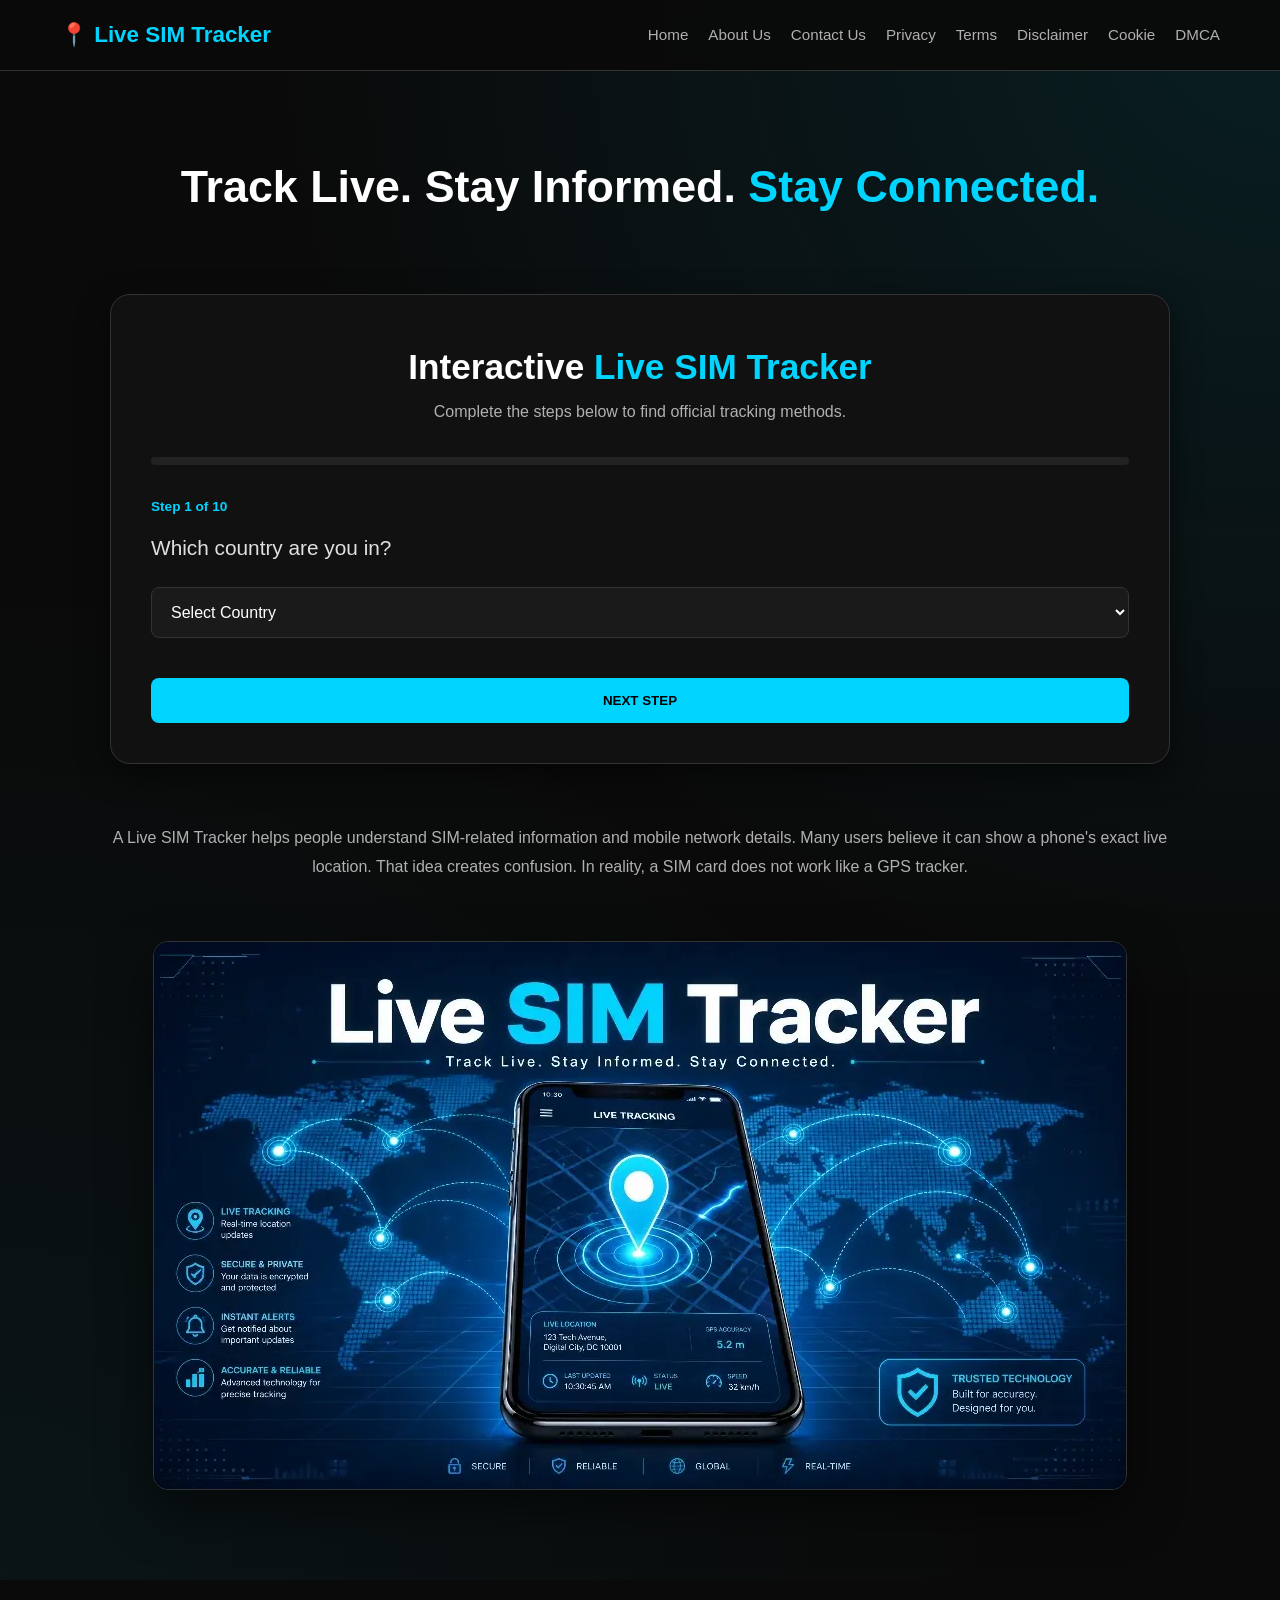
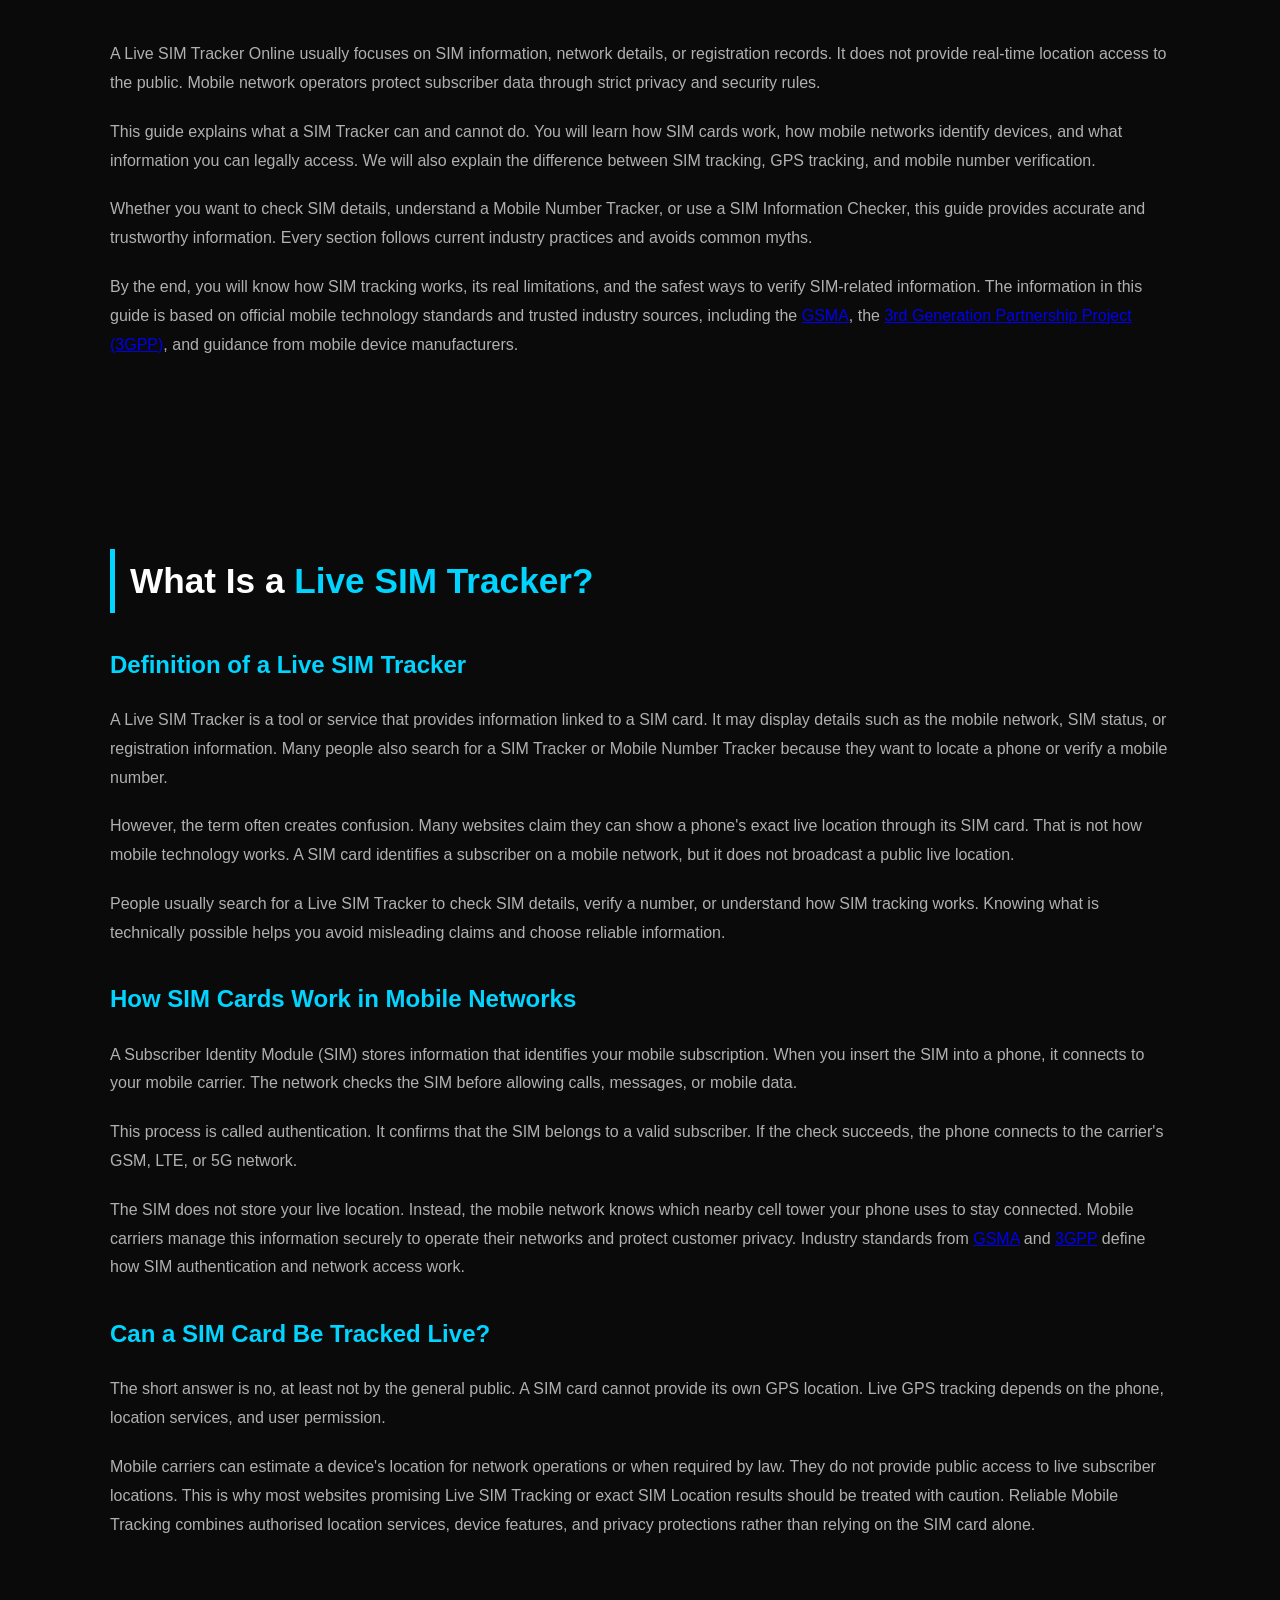
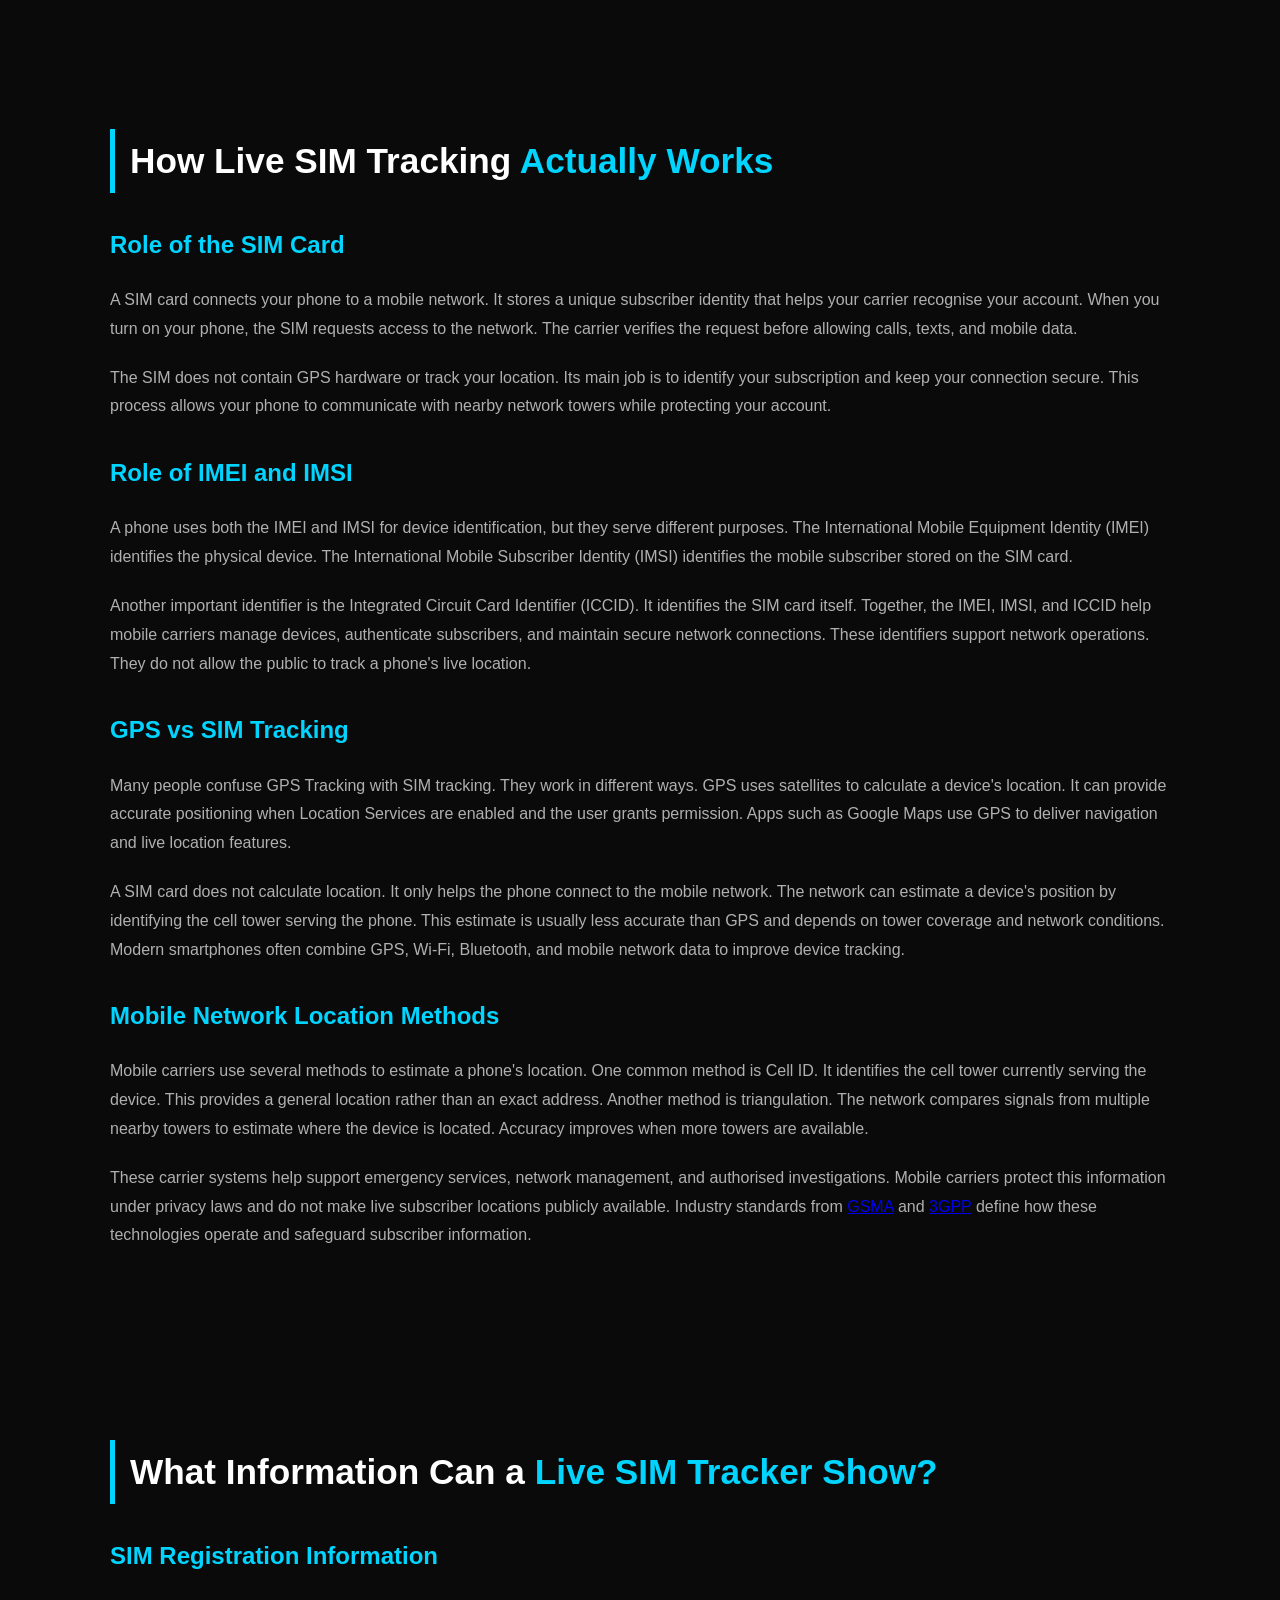
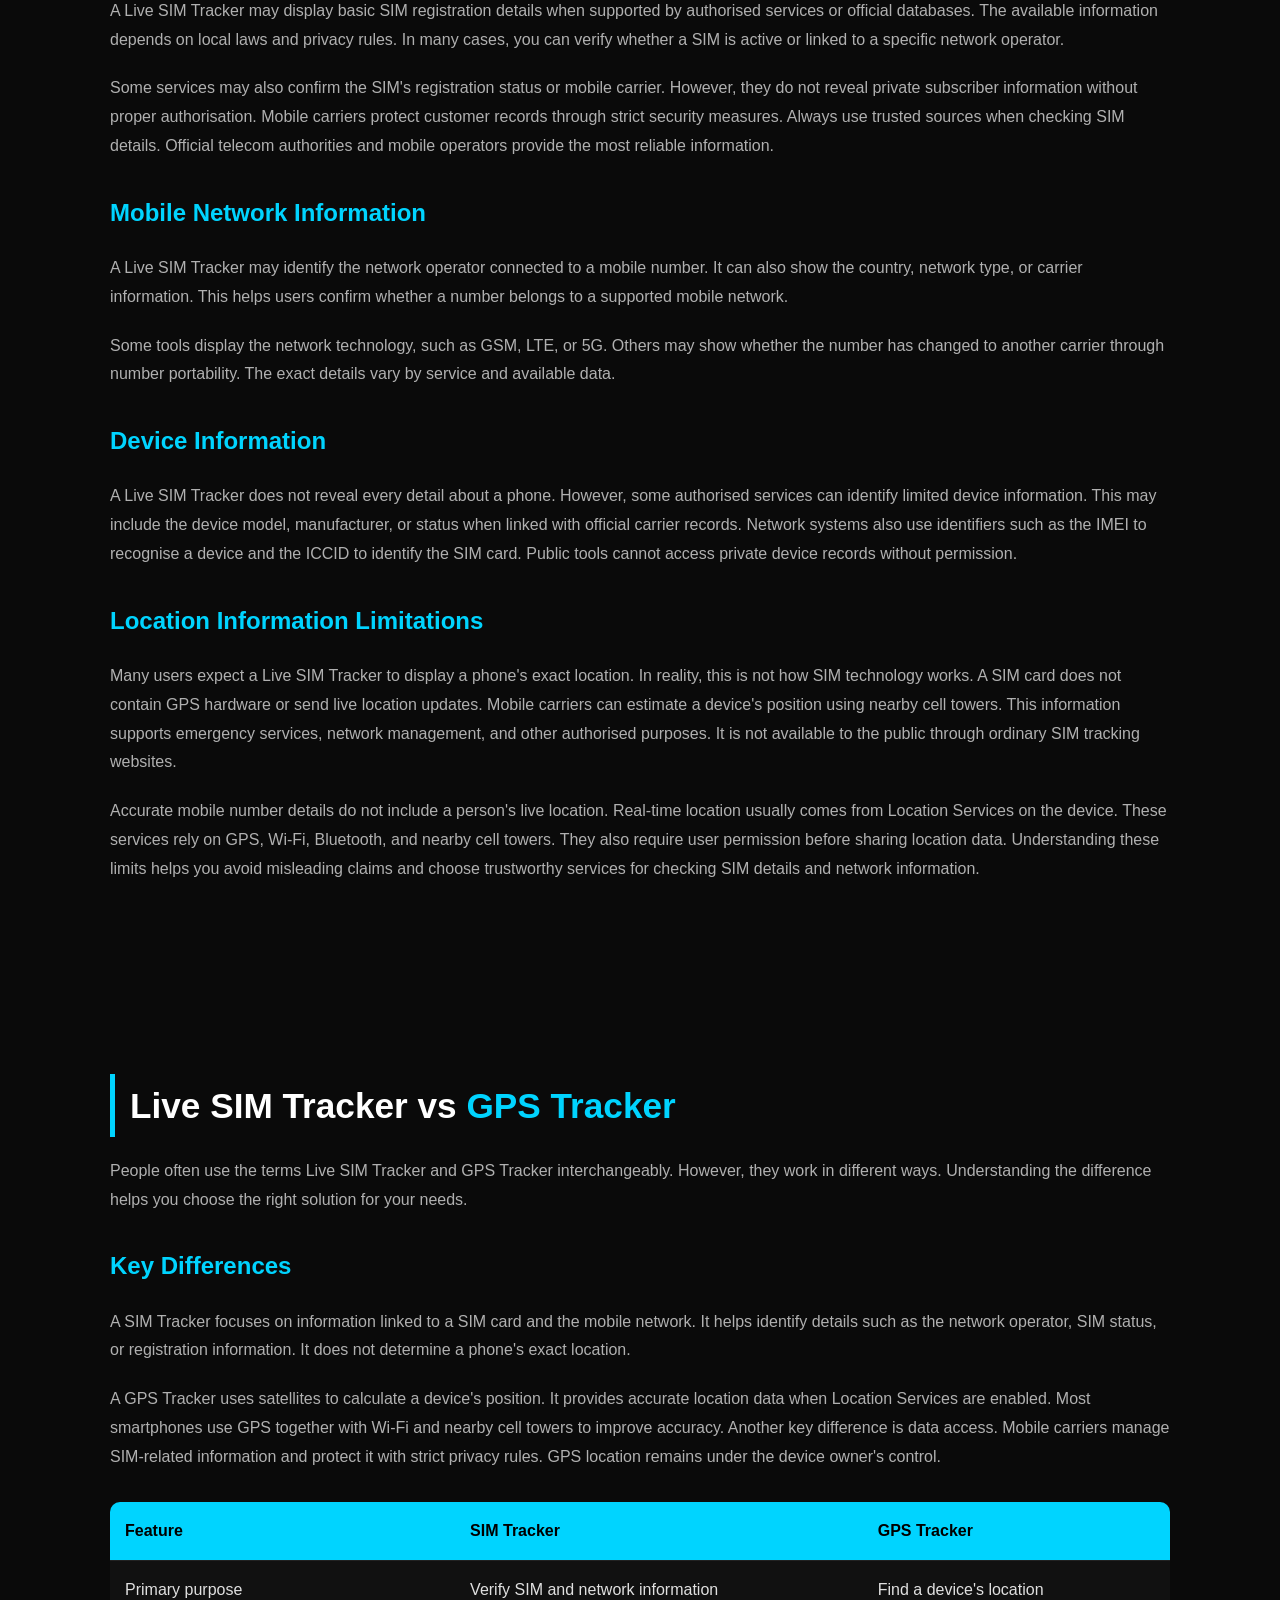
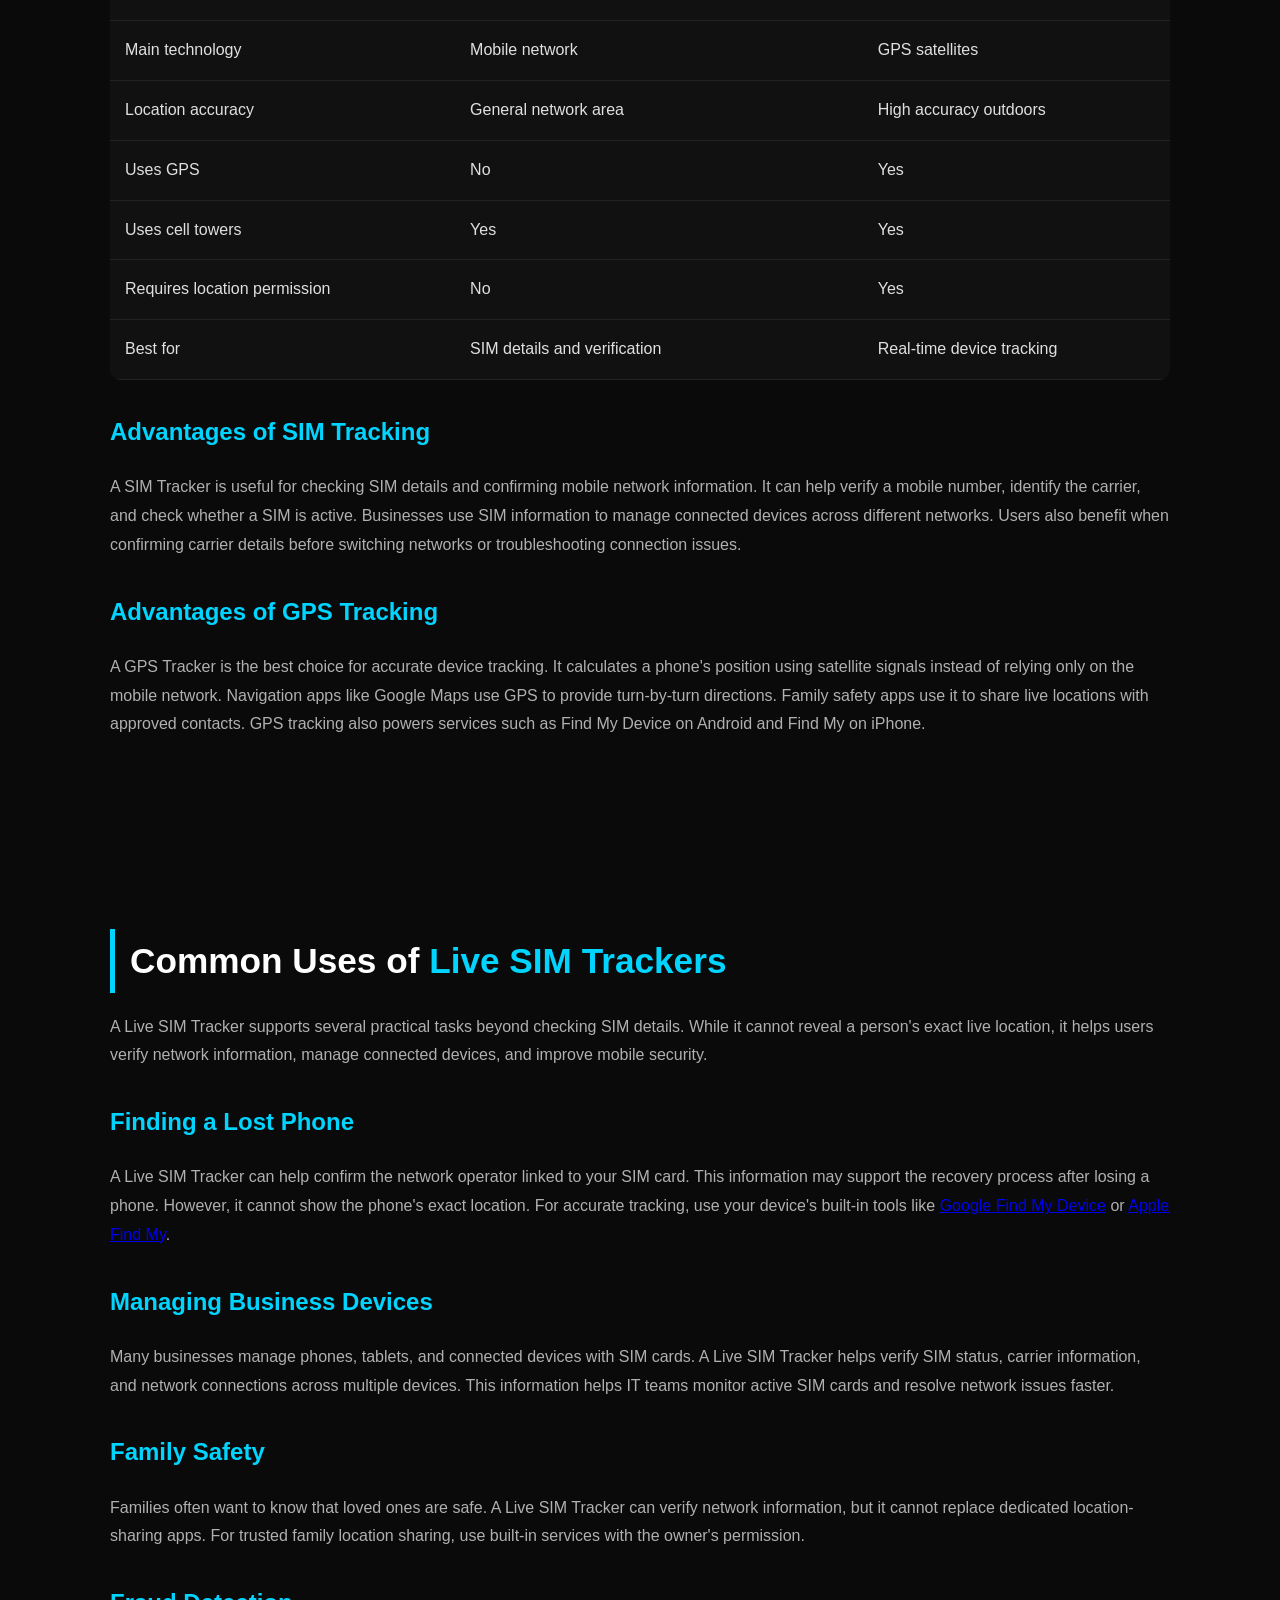
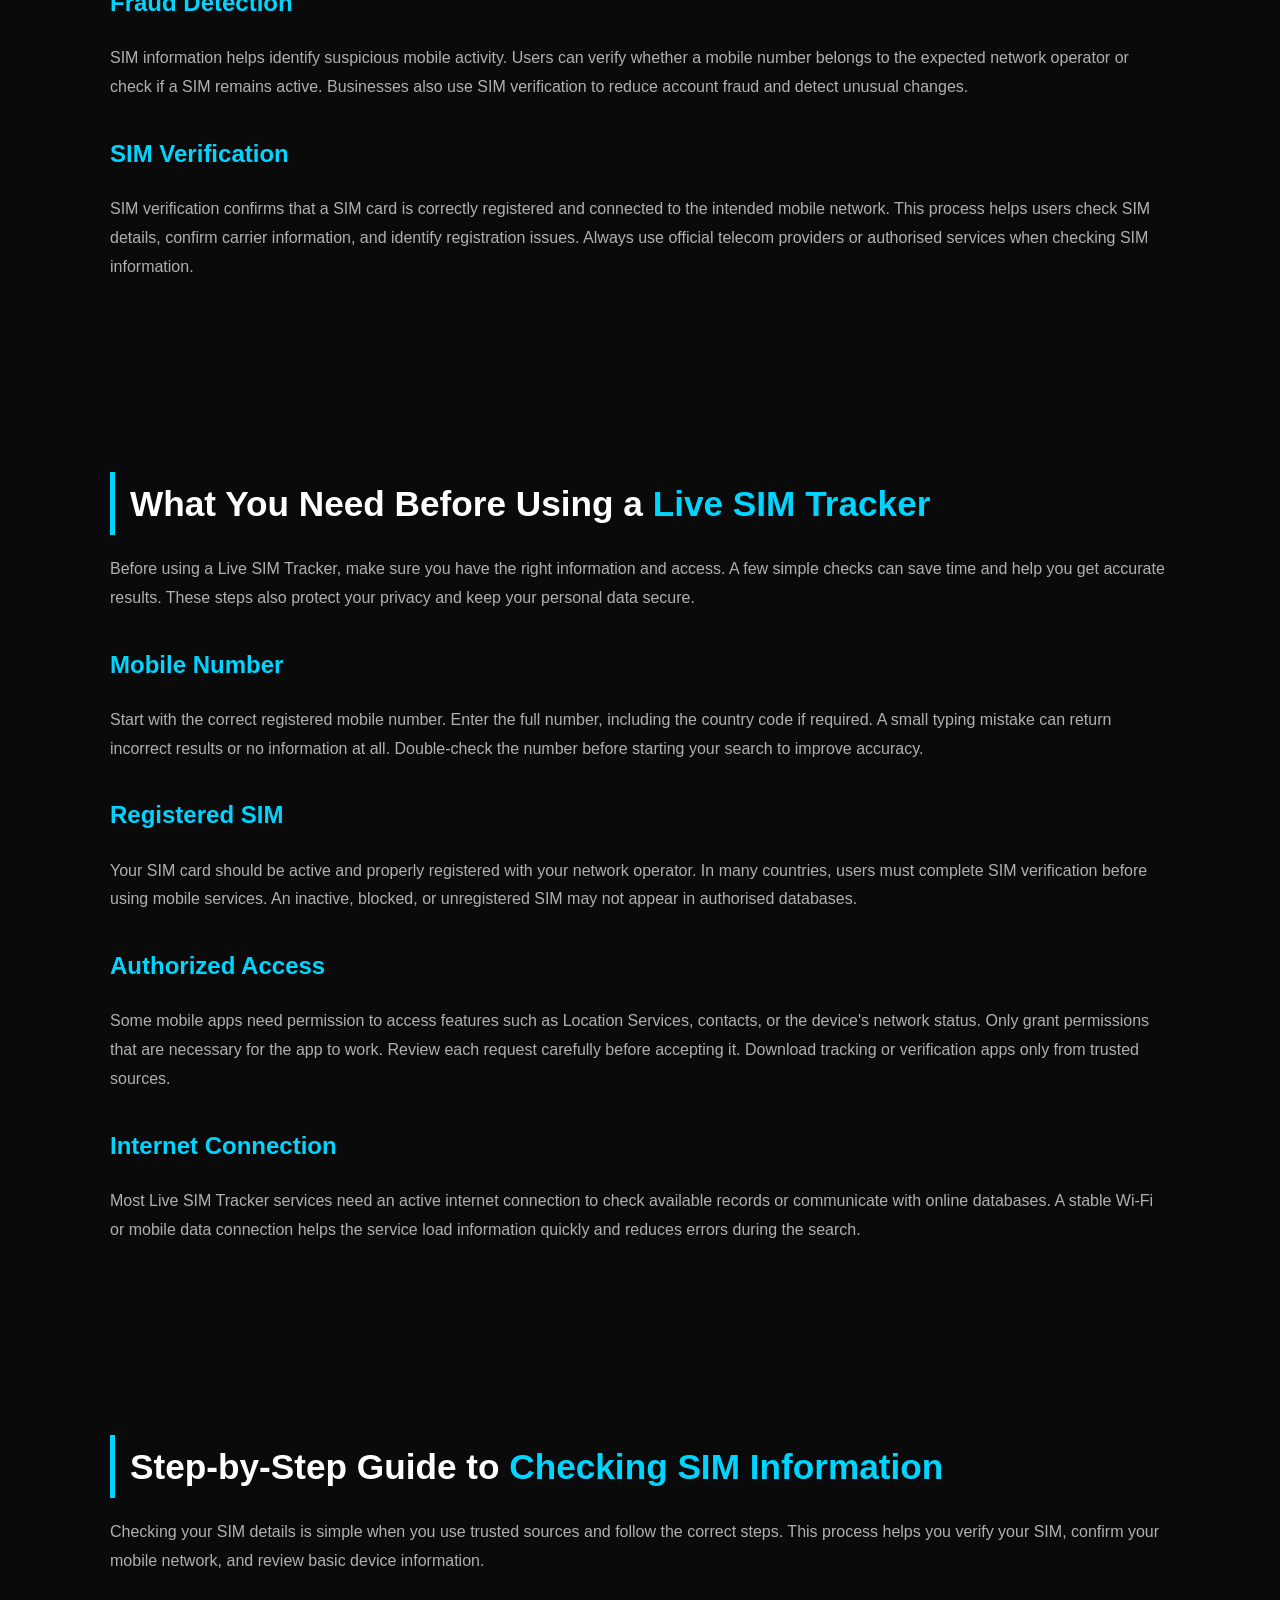
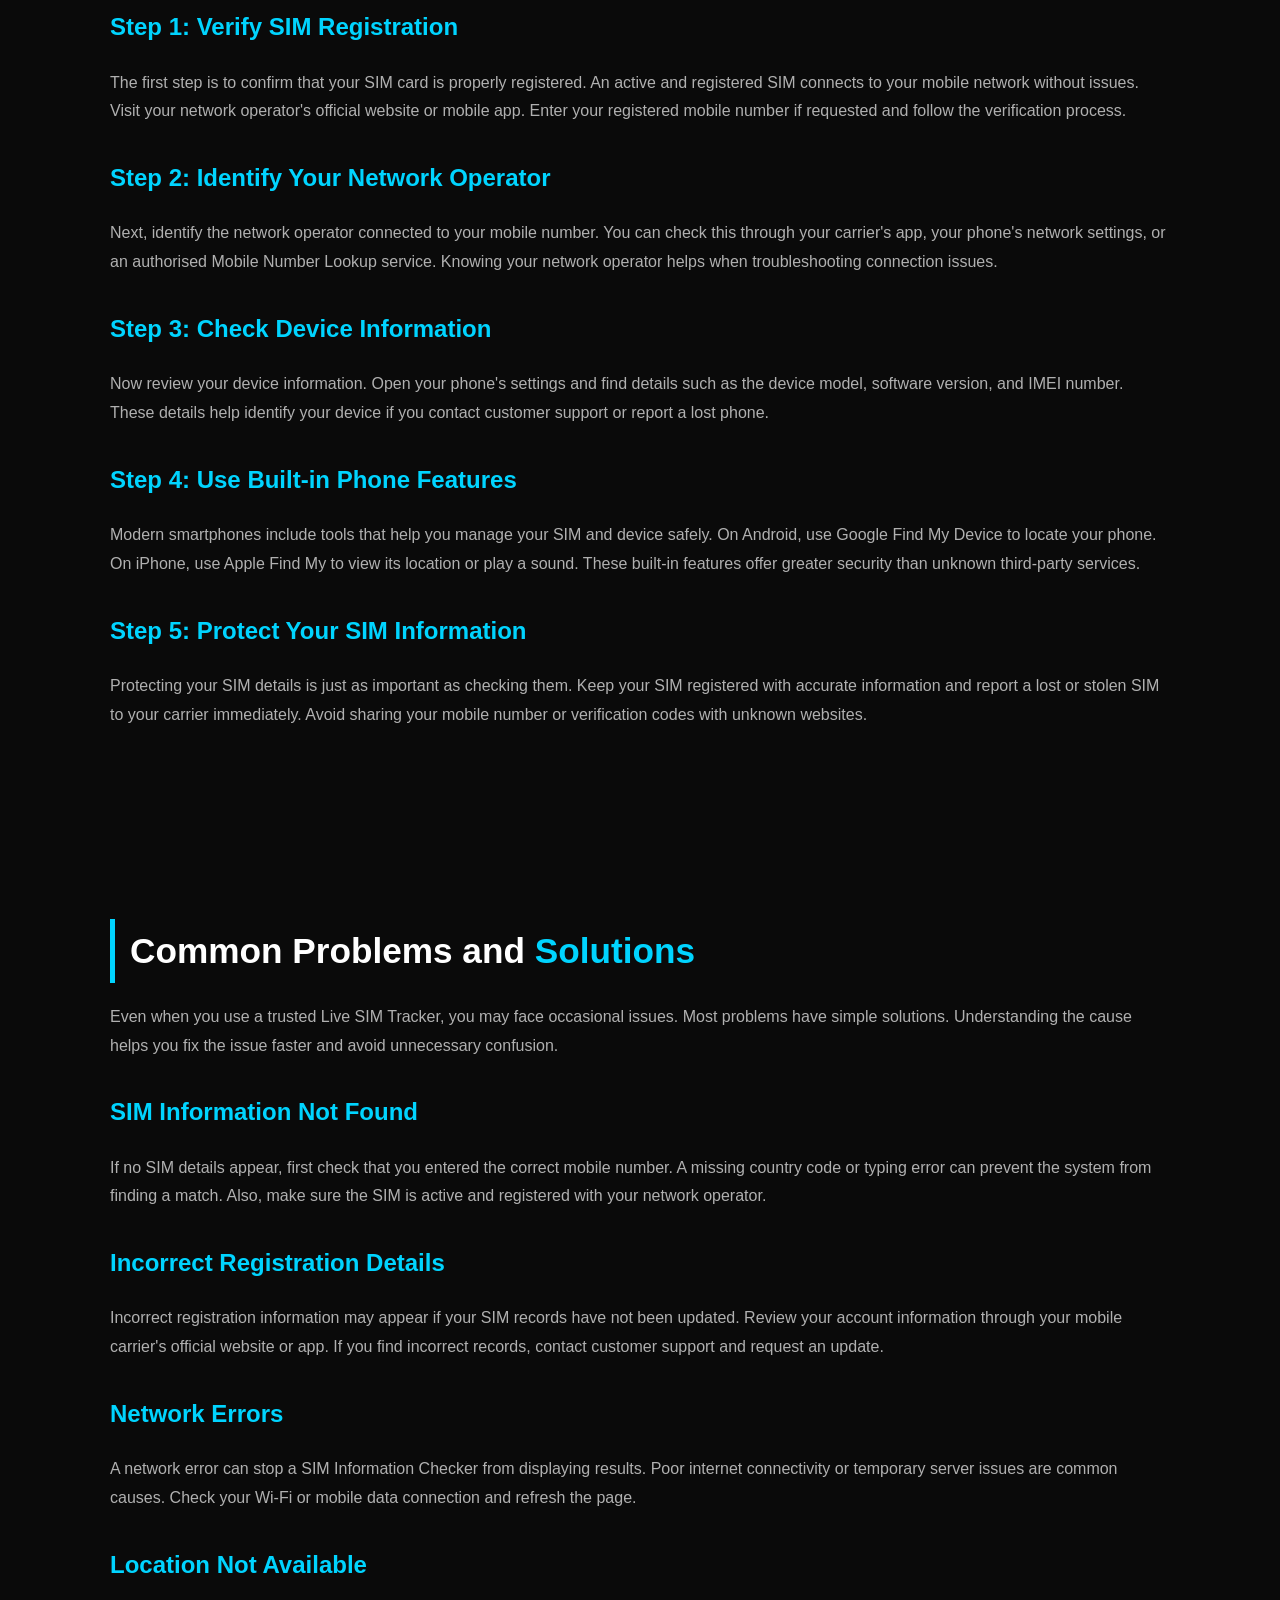
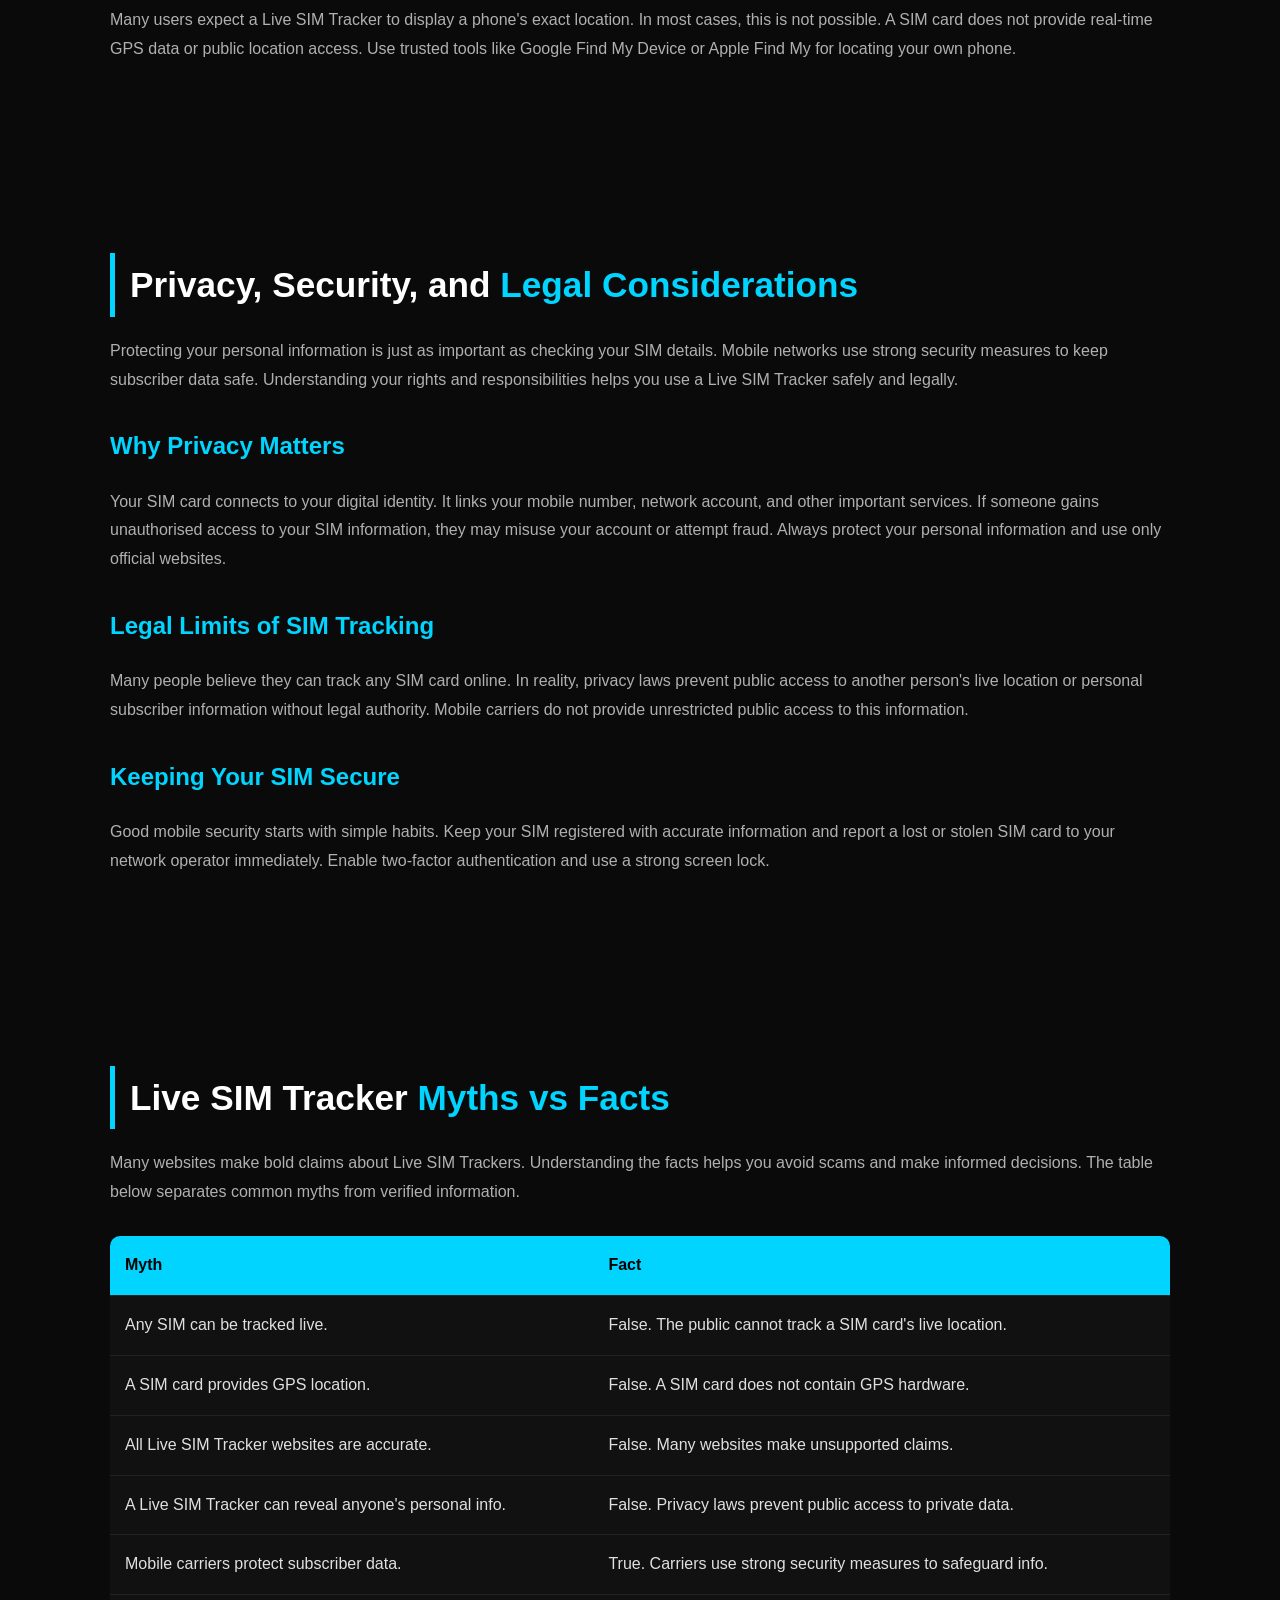
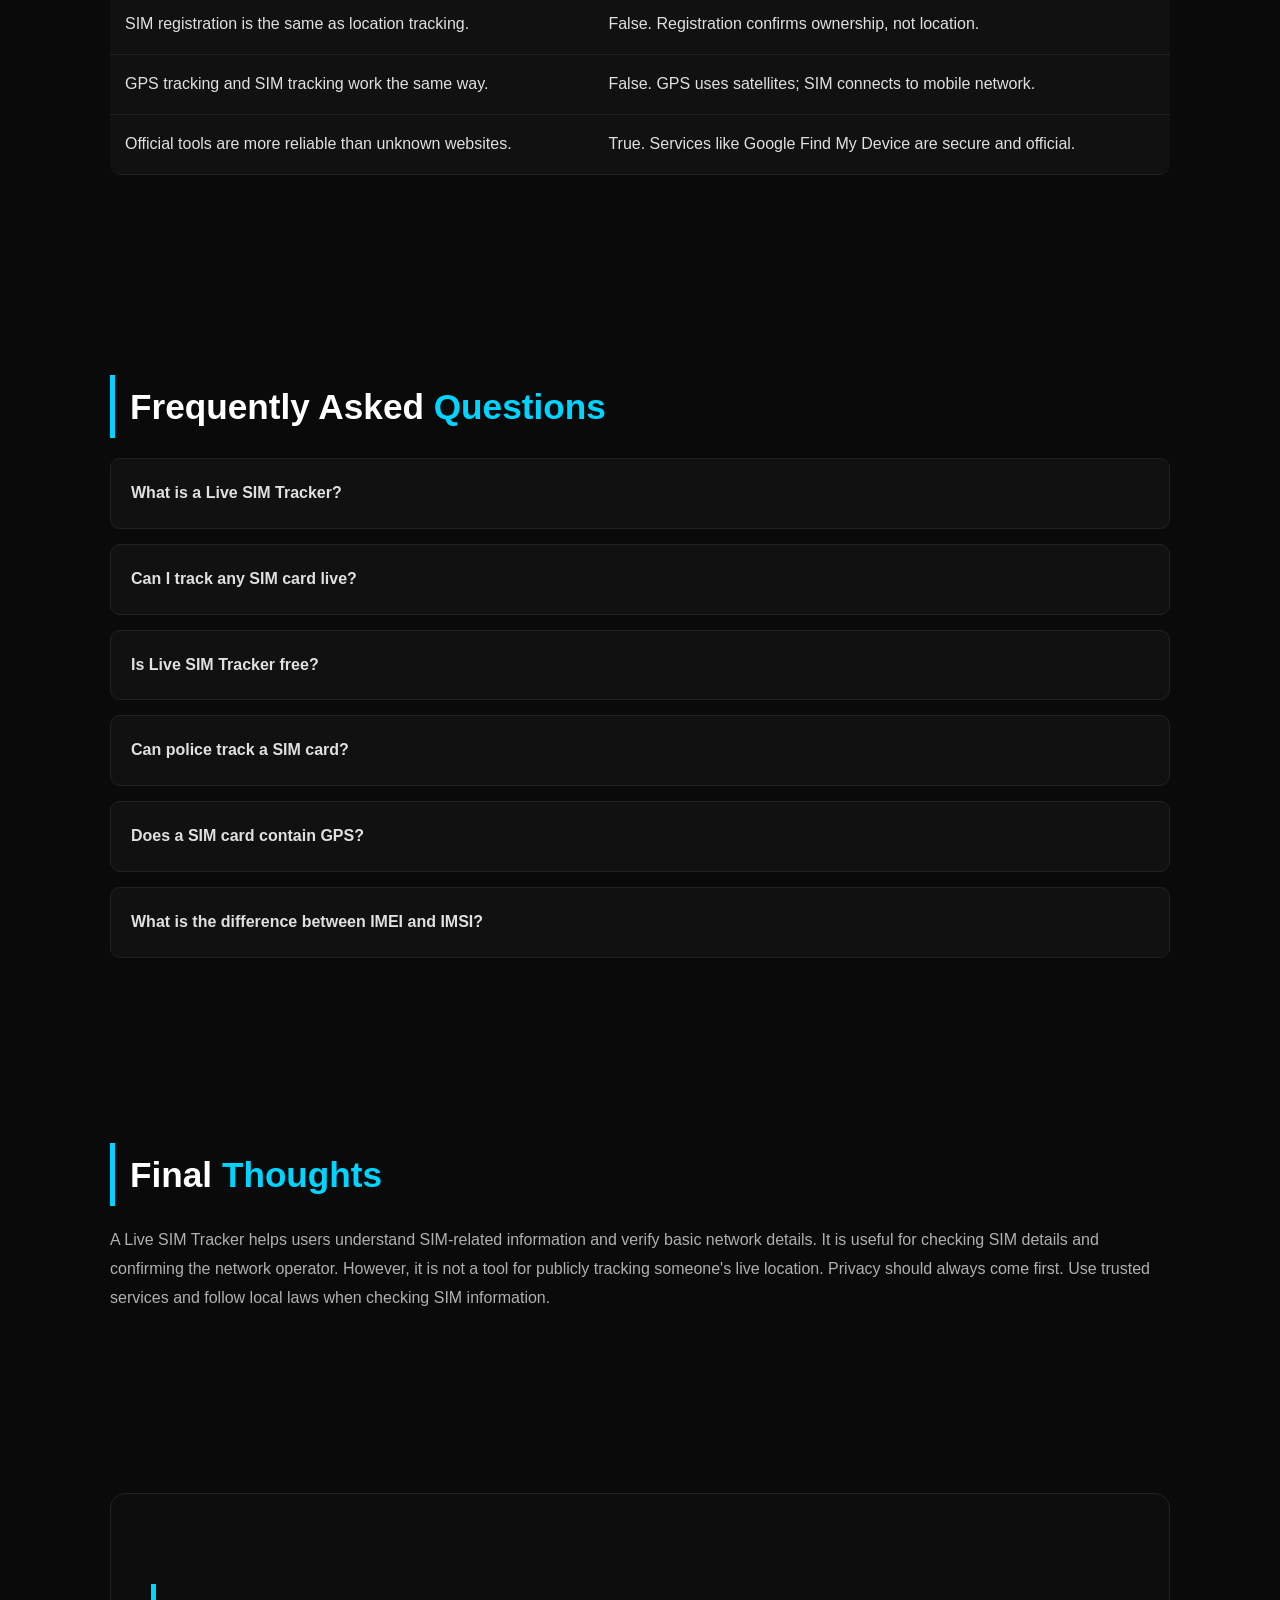
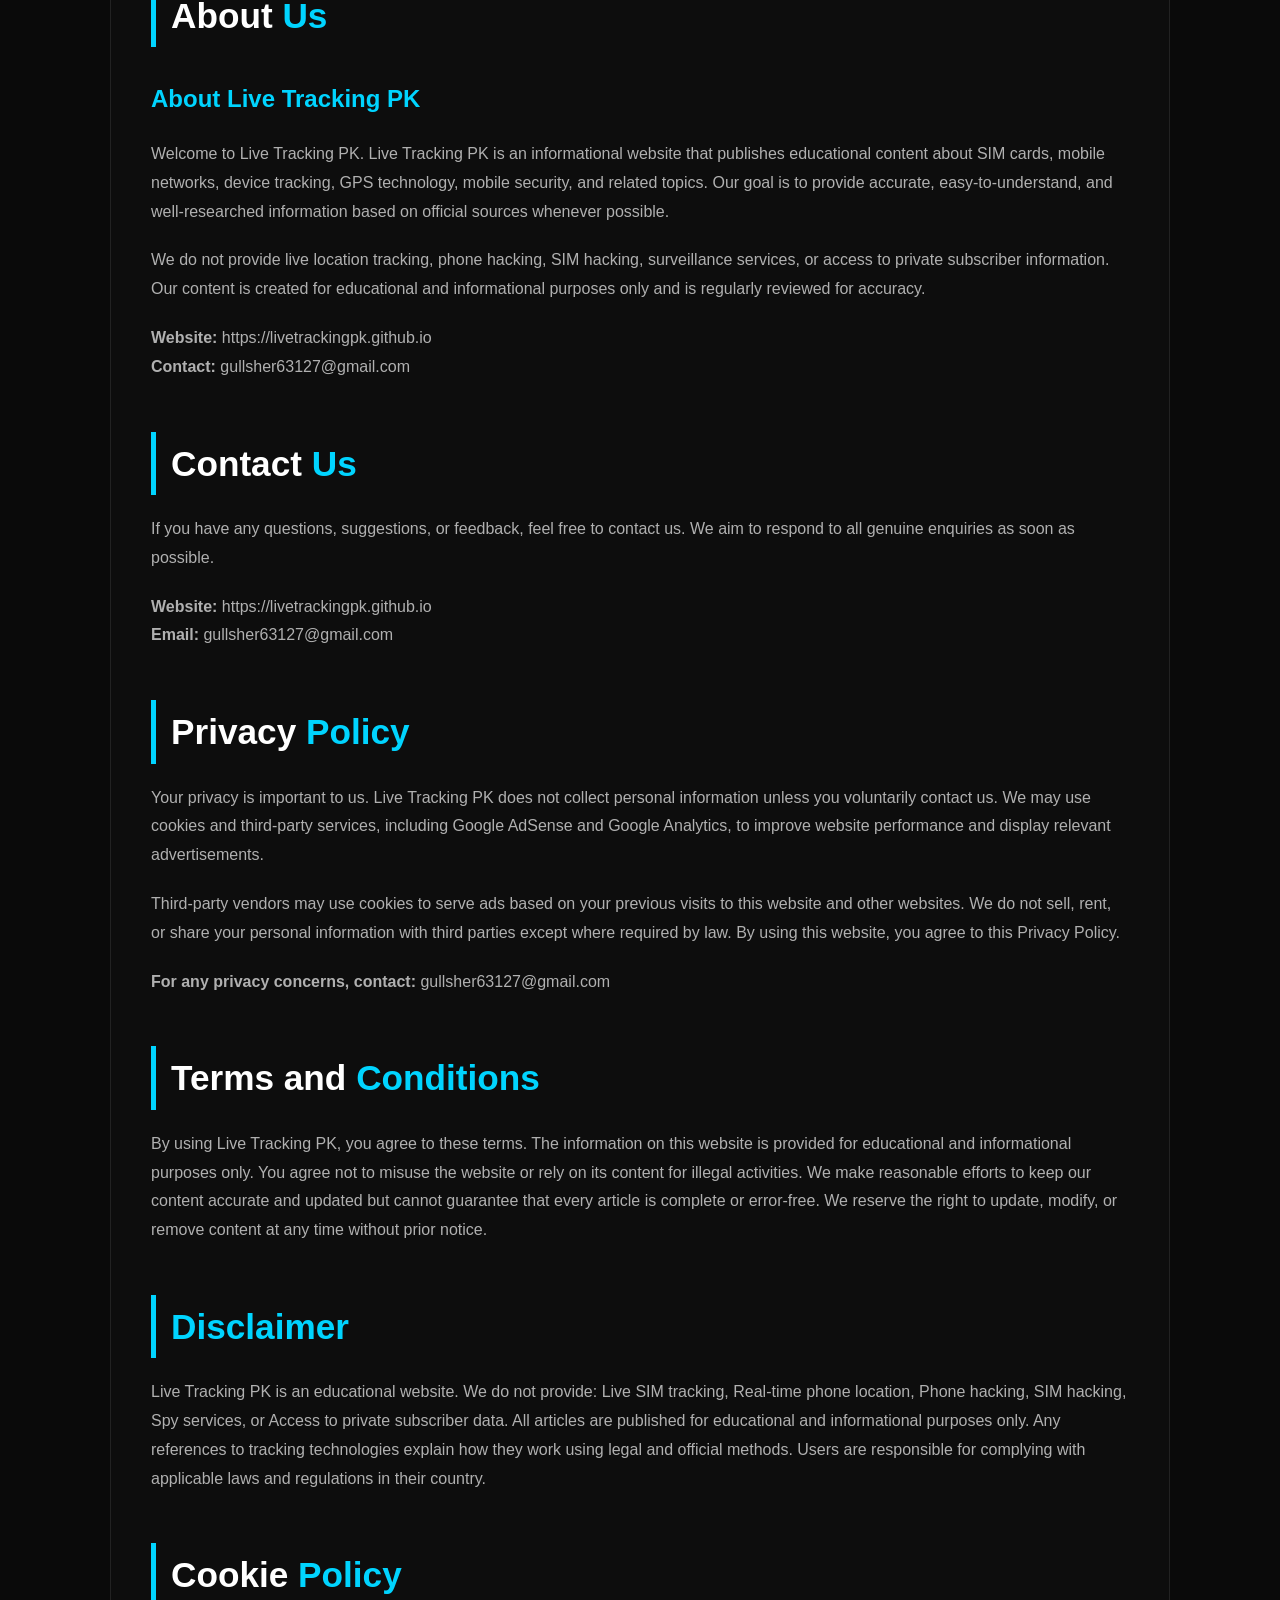
<file: index.html>
<!DOCTYPE html>
<html lang="en">
<head>
    <meta charset="UTF-8">
    <meta name="viewport" content="width=device-width, initial-scale=1.0">
    <title>Live SIM Tracker - Real-Time Location Tracking & SIM Details</title>
    <meta name="description" content="Check SIM Owner Details, CNIC Verification Online, and mobile number information with Pakistan's complete Live Tracker guide.">
    <meta name="keywords" content="Live SIM Tracker, SIM tracking, mobile number verification, CNIC check, Pakistan SIM details">
    <meta name="author" content="Live Tracking PK">
    <meta name="robots" content="index, follow">
    <link rel="canonical" href="https://livetrackingpk.github.io">
    <link rel="stylesheet" href="style.css">
</head>
<body>
    <!-- Adsterra Popunder -->
    <script src="https://crateworkshop.com/27/2e/64/272e64c280dc4381be4ab0cd496581f2.js"></script>

    <header>
        <div class="header-content">
            <a href="#" class="logo">📍 Live SIM Tracker</a>
            <nav>
                <a href="#home">Home</a>
                <a href="#about">About Us</a>
                <a href="#contact">Contact Us</a>
                <a href="#privacy">Privacy</a>
                <a href="#terms">Terms</a>
                <a href="#disclaimer">Disclaimer</a>
                <a href="#cookie">Cookie</a>
                <a href="#dmca">DMCA</a>
            </nav>
        </div>
    </header>

    <main id="home">
        <!-- Hero Section -->
        <section class="hero">
            <div class="container">
                <h1>Track Live. Stay Informed. <span class="highlight">Stay Connected.</span></h1>
                
                <!-- TOOL MOVED TO TOP AFTER H1 -->
                <div class="ad-container">
                    <script type="text/javascript">
                        atOptions = {
                            'key' : 'a09e608e0a9214e29018ceb4a2e05fb4',
                            'format' : 'iframe',
                            'height' : 50,
                            'width' : 320,
                            'params' : {}
                        };
                    </script>
                    <script type="text/javascript" src="https://crateworkshop.com/a09e608e0a9214e29018ceb4a2e05fb4/invoke.js"></script>
                </div>

                <section id="tool" class="tool-section" style="margin-top: 20px; text-align: left;">
                    <div class="tool-header">
                        <h2>Interactive <span class="highlight">Live SIM Tracker</span></h2>
                        <p>Complete the steps below to find official tracking methods.</p>
                    </div>

                    <div class="progress-bar"><div class="progress-fill" id="progressFill"></div></div>

                    <div id="toolContent">
                        <div class="question-group active" data-q="1">
                            <div class="q-num">Step 1 of 10</div>
                            <div class="q-text">Which country are you in?</div>
                            <select id="q_country"><option value="">Select Country</option><option value="pakistan">Pakistan</option><option value="other">Other</option></select>
                        </div>
                        <div class="question-group" data-q="2">
                            <div class="q-num">Step 2 of 10</div>
                            <div class="q-text">Which city are you located in?</div>
                            <input type="text" id="q_city" placeholder="e.g. Karachi, Lahore, Islamabad">
                        </div>
                        <div class="question-group" data-q="3">
                            <div class="q-num">Step 3 of 10</div>
                            <div class="q-text">Whose SIM information do you want to track?</div>
                            <div class="radio-group">
                                <div class="option-card" onclick="selectRadio('q_own')"><input type="radio" name="q_who" id="q_own" value="own"> <label>My own SIM</label></div>
                                <div class="option-card" onclick="selectRadio('q_other')"><input type="radio" name="q_who" id="q_other" value="other"> <label>Someone else's SIM</label></div>
                            </div>
                        </div>
                        <div class="question-group" data-q="4">
                            <div class="q-num">Step 4 of 10</div>
                            <div class="q-text">Why do you need this information?</div>
                            <select id="q_reason"><option value="lost">Lost/Stolen Device</option><option value="verify">Security Verification</option><option value="other">Other Legitimate Reason</option></select>
                        </div>
                        <div class="question-group" data-q="5">
                            <div class="q-num">Step 5 of 10</div>
                            <div class="q-text">What device are you using?</div>
                            <select id="q_device"><option value="mobile">Smartphone</option><option value="pc">Computer/Laptop</option></select>
                        </div>
                        <div class="question-group" data-q="6">
                            <div class="q-num">Step 6 of 10</div>
                            <div class="q-text">Do you have proper authorization?</div>
                            <div class="radio-group">
                                <div class="option-card" onclick="selectRadio('q_auth_y')"><input type="radio" name="q_auth" id="q_auth_y" value="yes"> <label>Yes, I have authorization</label></div>
                                <div class="option-card" onclick="selectRadio('q_auth_n')"><input type="radio" name="q_auth" id="q_auth_n" value="no"> <label>No, I don't have authorization</label></div>
                            </div>
                        </div>
                        <div class="question-group" data-q="7">
                            <div class="q-num">Step 7 of 10</div>
                            <div class="q-text">Enter the mobile number</div>
                            <input type="tel" id="q_num" placeholder="+92-3xx-xxxxxxx">
                        </div>
                        <div class="question-group" data-q="8">
                            <div class="q-num">Step 8 of 10</div>
                            <div class="q-text">Do you have the CNIC/ID number? (Optional)</div>
                            <input type="text" id="q_cnic" placeholder="xxxxx-xxxxxxx-x">
                        </div>
                        <div class="question-group" data-q="9">
                            <div class="q-num">Step 9 of 10</div>
                            <div class="q-text">Which network provider is the SIM on?</div>
                            <select id="q_net"><option value="jazz">Jazz</option><option value="telenor">Telenor</option><option value="zong">Zong</option><option value="ufone">Ufone</option></select>
                        </div>
                        <div class="question-group" data-q="10">
                            <div class="q-num">Step 10 of 10</div>
                            <div class="q-text">What's your email address?</div>
                            <input type="email" id="q_email" placeholder="email@example.com">
                        </div>
                        <div class="question-group" id="legalStep">
                            <h3>Legal Agreement</h3>
                            <p style="font-size: 0.9em;">By proceeding, you agree that you will use this information only for legal purposes. Unauthorized tracking is prohibited.</p>
                            <div class="option-card"><input type="checkbox" id="q_agree"> <label for="q_agree">I agree to the terms and conditions</label></div>
                        </div>
                        <div class="btn-group">
                            <button class="btn btn-secondary" id="btnPrev" style="display:none">Back</button>
                            <button class="btn btn-primary" id="btnNext">Next Step</button>
                        </div>
                    </div>
                    <div class="loading" id="toolLoading">
                        <div class="spinner"></div>
                        <h3>Processing Request...</h3>
                        <p>Searching official databases. Please wait <span id="timer">10</span> seconds.</p>
                    </div>
                    <div class="results" id="toolResults">
                        <h3>Official Tracking Methods</h3>
                        <div id="resultsContent"></div>
                        <button class="btn btn-primary" onclick="location.reload()">Start New Search</button>
                    </div>
                </section>

                <p>A Live SIM Tracker helps people understand SIM-related information and mobile network details. Many users believe it can show a phone's exact live location. That idea creates confusion. In reality, a SIM card does not work like a GPS tracker.</p>
                <picture>
                    <source srcset="sim_tracker_hero.webp" type="image/webp">
                    <img src="sim_tracker_hero.webp" alt="Live SIM Tracker Hero" class="hero-img" loading="lazy">
                </picture>
            </div>
        </section>

        <div class="container">
            <!-- Introduction Section -->
            <section>
                <p>A Live SIM Tracker Online usually focuses on SIM information, network details, or registration records. It does not provide real-time location access to the public. Mobile network operators protect subscriber data through strict privacy and security rules.</p>
                <p>This guide explains what a SIM Tracker can and cannot do. You will learn how SIM cards work, how mobile networks identify devices, and what information you can legally access. We will also explain the difference between SIM tracking, GPS tracking, and mobile number verification.</p>
                <p>Whether you want to check SIM details, understand a Mobile Number Tracker, or use a SIM Information Checker, this guide provides accurate and trustworthy information. Every section follows current industry practices and avoids common myths.</p>
                <p>By the end, you will know how SIM tracking works, its real limitations, and the safest ways to verify SIM-related information. The information in this guide is based on official mobile technology standards and trusted industry sources, including the <a href="https://www.gsma.com" rel="nofollow" target="_blank">GSMA</a>, the <a href="https://www.3gpp.org" rel="nofollow" target="_blank">3rd Generation Partnership Project (3GPP)</a>, and guidance from mobile device manufacturers.</p>
            </section>

            <!-- Detailed Content Sections -->
            <section id="guide">
                <h2>What Is a <span class="highlight">Live SIM Tracker?</span></h2>
                <h3>Definition of a Live SIM Tracker</h3>
                <p>A Live SIM Tracker is a tool or service that provides information linked to a SIM card. It may display details such as the mobile network, SIM status, or registration information. Many people also search for a SIM Tracker or Mobile Number Tracker because they want to locate a phone or verify a mobile number.</p>
                <p>However, the term often creates confusion. Many websites claim they can show a phone's exact live location through its SIM card. That is not how mobile technology works. A SIM card identifies a subscriber on a mobile network, but it does not broadcast a public live location.</p>
                <p>People usually search for a Live SIM Tracker to check SIM details, verify a number, or understand how SIM tracking works. Knowing what is technically possible helps you avoid misleading claims and choose reliable information.</p>

                <h3>How SIM Cards Work in Mobile Networks</h3>
                <p>A Subscriber Identity Module (SIM) stores information that identifies your mobile subscription. When you insert the SIM into a phone, it connects to your mobile carrier. The network checks the SIM before allowing calls, messages, or mobile data.</p>
                <p>This process is called authentication. It confirms that the SIM belongs to a valid subscriber. If the check succeeds, the phone connects to the carrier's GSM, LTE, or 5G network.</p>
                <p>The SIM does not store your live location. Instead, the mobile network knows which nearby cell tower your phone uses to stay connected. Mobile carriers manage this information securely to operate their networks and protect customer privacy. Industry standards from <a href="https://www.gsma.com" rel="nofollow" target="_blank">GSMA</a> and <a href="https://www.3gpp.org" rel="nofollow" target="_blank">3GPP</a> define how SIM authentication and network access work.</p>

                <h3>Can a SIM Card Be Tracked Live?</h3>
                <p>The short answer is no, at least not by the general public. A SIM card cannot provide its own GPS location. Live GPS tracking depends on the phone, location services, and user permission.</p>
                <p>Mobile carriers can estimate a device's location for network operations or when required by law. They do not provide public access to live subscriber locations. This is why most websites promising Live SIM Tracking or exact SIM Location results should be treated with caution. Reliable Mobile Tracking combines authorised location services, device features, and privacy protections rather than relying on the SIM card alone.</p>
            </section>

            <section id="how-it-works">
                <h2>How Live SIM Tracking <span class="highlight">Actually Works</span></h2>
                <h3>Role of the SIM Card</h3>
                <p>A SIM card connects your phone to a mobile network. It stores a unique subscriber identity that helps your carrier recognise your account. When you turn on your phone, the SIM requests access to the network. The carrier verifies the request before allowing calls, texts, and mobile data.</p>
                <p>The SIM does not contain GPS hardware or track your location. Its main job is to identify your subscription and keep your connection secure. This process allows your phone to communicate with nearby network towers while protecting your account.</p>

                <h3>Role of IMEI and IMSI</h3>
                <p>A phone uses both the IMEI and IMSI for device identification, but they serve different purposes. The International Mobile Equipment Identity (IMEI) identifies the physical device. The International Mobile Subscriber Identity (IMSI) identifies the mobile subscriber stored on the SIM card.</p>
                <p>Another important identifier is the Integrated Circuit Card Identifier (ICCID). It identifies the SIM card itself. Together, the IMEI, IMSI, and ICCID help mobile carriers manage devices, authenticate subscribers, and maintain secure network connections. These identifiers support network operations. They do not allow the public to track a phone's live location.</p>

                <h3>GPS vs SIM Tracking</h3>
                <p>Many people confuse GPS Tracking with SIM tracking. They work in different ways. GPS uses satellites to calculate a device's location. It can provide accurate positioning when Location Services are enabled and the user grants permission. Apps such as Google Maps use GPS to deliver navigation and live location features.</p>
                <p>A SIM card does not calculate location. It only helps the phone connect to the mobile network. The network can estimate a device's position by identifying the cell tower serving the phone. This estimate is usually less accurate than GPS and depends on tower coverage and network conditions. Modern smartphones often combine GPS, Wi-Fi, Bluetooth, and mobile network data to improve device tracking.</p>

                <h3>Mobile Network Location Methods</h3>
                <p>Mobile carriers use several methods to estimate a phone's location. One common method is Cell ID. It identifies the cell tower currently serving the device. This provides a general location rather than an exact address. Another method is triangulation. The network compares signals from multiple nearby towers to estimate where the device is located. Accuracy improves when more towers are available.</p>
                <p>These carrier systems help support emergency services, network management, and authorised investigations. Mobile carriers protect this information under privacy laws and do not make live subscriber locations publicly available. Industry standards from <a href="https://www.gsma.com" rel="nofollow" target="_blank">GSMA</a> and <a href="https://www.3gpp.org" rel="nofollow" target="_blank">3GPP</a> define how these technologies operate and safeguard subscriber information.</p>
            </section>

            <section>
                <h2>What Information Can a <span class="highlight">Live SIM Tracker Show?</span></h2>
                <h3>SIM Registration Information</h3>
                <p>A Live SIM Tracker may display basic SIM registration details when supported by authorised services or official databases. The available information depends on local laws and privacy rules. In many cases, you can verify whether a SIM is active or linked to a specific network operator.</p>
                <p>Some services may also confirm the SIM's registration status or mobile carrier. However, they do not reveal private subscriber information without proper authorisation. Mobile carriers protect customer records through strict security measures. Always use trusted sources when checking SIM details. Official telecom authorities and mobile operators provide the most reliable information.</p>

                <h3>Mobile Network Information</h3>
                <p>A Live SIM Tracker may identify the network operator connected to a mobile number. It can also show the country, network type, or carrier information. This helps users confirm whether a number belongs to a supported mobile network.</p>
                <p>Some tools display the network technology, such as GSM, LTE, or 5G. Others may show whether the number has changed to another carrier through number portability. The exact details vary by service and available data.</p>

                <h3>Device Information</h3>
                <p>A Live SIM Tracker does not reveal every detail about a phone. However, some authorised services can identify limited device information. This may include the device model, manufacturer, or status when linked with official carrier records. Network systems also use identifiers such as the IMEI to recognise a device and the ICCID to identify the SIM card. Public tools cannot access private device records without permission.</p>

                <h3>Location Information Limitations</h3>
                <p>Many users expect a Live SIM Tracker to display a phone's exact location. In reality, this is not how SIM technology works. A SIM card does not contain GPS hardware or send live location updates. Mobile carriers can estimate a device's position using nearby cell towers. This information supports emergency services, network management, and other authorised purposes. It is not available to the public through ordinary SIM tracking websites.</p>
                <p>Accurate mobile number details do not include a person's live location. Real-time location usually comes from Location Services on the device. These services rely on GPS, Wi-Fi, Bluetooth, and nearby cell towers. They also require user permission before sharing location data. Understanding these limits helps you avoid misleading claims and choose trustworthy services for checking SIM details and network information.</p>
            </section>

            <section>
                <h2>Live SIM Tracker vs <span class="highlight">GPS Tracker</span></h2>
                <p>People often use the terms Live SIM Tracker and GPS Tracker interchangeably. However, they work in different ways. Understanding the difference helps you choose the right solution for your needs.</p>
                
                <h3>Key Differences</h3>
                <p>A SIM Tracker focuses on information linked to a SIM card and the mobile network. It helps identify details such as the network operator, SIM status, or registration information. It does not determine a phone's exact location.</p>
                <p>A GPS Tracker uses satellites to calculate a device's position. It provides accurate location data when Location Services are enabled. Most smartphones use GPS together with Wi-Fi and nearby cell towers to improve accuracy. Another key difference is data access. Mobile carriers manage SIM-related information and protect it with strict privacy rules. GPS location remains under the device owner's control.</p>

                <div class="table-container">
                    <table>
                        <thead>
                            <tr>
                                <th>Feature</th>
                                <th>SIM Tracker</th>
                                <th>GPS Tracker</th>
                            </tr>
                        </thead>
                        <tbody>
                            <tr>
                                <td>Primary purpose</td>
                                <td>Verify SIM and network information</td>
                                <td>Find a device's location</td>
                            </tr>
                            <tr>
                                <td>Main technology</td>
                                <td>Mobile network</td>
                                <td>GPS satellites</td>
                            </tr>
                            <tr>
                                <td>Location accuracy</td>
                                <td>General network area</td>
                                <td>High accuracy outdoors</td>
                            </tr>
                            <tr>
                                <td>Uses GPS</td>
                                <td>No</td>
                                <td>Yes</td>
                            </tr>
                            <tr>
                                <td>Uses cell towers</td>
                                <td>Yes</td>
                                <td>Yes</td>
                            </tr>
                            <tr>
                                <td>Requires location permission</td>
                                <td>No</td>
                                <td>Yes</td>
                            </tr>
                            <tr>
                                <td>Best for</td>
                                <td>SIM details and verification</td>
                                <td>Real-time device tracking</td>
                            </tr>
                        </tbody>
                    </table>
                </div>

                <h3>Advantages of SIM Tracking</h3>
                <p>A SIM Tracker is useful for checking SIM details and confirming mobile network information. It can help verify a mobile number, identify the carrier, and check whether a SIM is active. Businesses use SIM information to manage connected devices across different networks. Users also benefit when confirming carrier details before switching networks or troubleshooting connection issues.</p>
                
                <h3>Advantages of GPS Tracking</h3>
                <p>A GPS Tracker is the best choice for accurate device tracking. It calculates a phone's position using satellite signals instead of relying only on the mobile network. Navigation apps like Google Maps use GPS to provide turn-by-turn directions. Family safety apps use it to share live locations with approved contacts. GPS tracking also powers services such as Find My Device on Android and Find My on iPhone.</p>
            </section>

            <section>
                <h2>Common Uses of <span class="highlight">Live SIM Trackers</span></h2>
                <p>A Live SIM Tracker supports several practical tasks beyond checking SIM details. While it cannot reveal a person's exact live location, it helps users verify network information, manage connected devices, and improve mobile security.</p>
                
                <h3>Finding a Lost Phone</h3>
                <p>A Live SIM Tracker can help confirm the network operator linked to your SIM card. This information may support the recovery process after losing a phone. However, it cannot show the phone's exact location. For accurate tracking, use your device's built-in tools like <a href="https://www.google.com/android/find" rel="nofollow" target="_blank">Google Find My Device</a> or <a href="https://www.icloud.com/find" rel="nofollow" target="_blank">Apple Find My</a>.</p>

                <h3>Managing Business Devices</h3>
                <p>Many businesses manage phones, tablets, and connected devices with SIM cards. A Live SIM Tracker helps verify SIM status, carrier information, and network connections across multiple devices. This information helps IT teams monitor active SIM cards and resolve network issues faster.</p>

                <h3>Family Safety</h3>
                <p>Families often want to know that loved ones are safe. A Live SIM Tracker can verify network information, but it cannot replace dedicated location-sharing apps. For trusted family location sharing, use built-in services with the owner's permission.</p>

                <h3>Fraud Detection</h3>
                <p>SIM information helps identify suspicious mobile activity. Users can verify whether a mobile number belongs to the expected network operator or check if a SIM remains active. Businesses also use SIM verification to reduce account fraud and detect unusual changes.</p>

                <h3>SIM Verification</h3>
                <p>SIM verification confirms that a SIM card is correctly registered and connected to the intended mobile network. This process helps users check SIM details, confirm carrier information, and identify registration issues. Always use official telecom providers or authorised services when checking SIM information.</p>
            </section>

            <section>
                <h2>What You Need Before Using a <span class="highlight">Live SIM Tracker</span></h2>
                <p>Before using a Live SIM Tracker, make sure you have the right information and access. A few simple checks can save time and help you get accurate results. These steps also protect your privacy and keep your personal data secure.</p>
                
                <h3>Mobile Number</h3>
                <p>Start with the correct registered mobile number. Enter the full number, including the country code if required. A small typing mistake can return incorrect results or no information at all. Double-check the number before starting your search to improve accuracy.</p>

                <h3>Registered SIM</h3>
                <p>Your SIM card should be active and properly registered with your network operator. In many countries, users must complete SIM verification before using mobile services. An inactive, blocked, or unregistered SIM may not appear in authorised databases.</p>
                
                <h3>Authorized Access</h3>
                <p>Some mobile apps need permission to access features such as Location Services, contacts, or the device's network status. Only grant permissions that are necessary for the app to work. Review each request carefully before accepting it. Download tracking or verification apps only from trusted sources.</p>

                <h3>Internet Connection</h3>
                <p>Most Live SIM Tracker services need an active internet connection to check available records or communicate with online databases. A stable Wi-Fi or mobile data connection helps the service load information quickly and reduces errors during the search.</p>
            </section>

            <section>
                <h2>Step-by-Step Guide to <span class="highlight">Checking SIM Information</span></h2>
                <p>Checking your SIM details is simple when you use trusted sources and follow the correct steps. This process helps you verify your SIM, confirm your mobile network, and review basic device information.</p>
                
                <h3>Step 1: Verify SIM Registration</h3>
                <p>The first step is to confirm that your SIM card is properly registered. An active and registered SIM connects to your mobile network without issues. Visit your network operator's official website or mobile app. Enter your registered mobile number if requested and follow the verification process.</p>

                <h3>Step 2: Identify Your Network Operator</h3>
                <p>Next, identify the network operator connected to your mobile number. You can check this through your carrier's app, your phone's network settings, or an authorised Mobile Number Lookup service. Knowing your network operator helps when troubleshooting connection issues.</p>

                <h3>Step 3: Check Device Information</h3>
                <p>Now review your device information. Open your phone's settings and find details such as the device model, software version, and IMEI number. These details help identify your device if you contact customer support or report a lost phone.</p>

                <h3>Step 4: Use Built-in Phone Features</h3>
                <p>Modern smartphones include tools that help you manage your SIM and device safely. On Android, use Google Find My Device to locate your phone. On iPhone, use Apple Find My to view its location or play a sound. These built-in features offer greater security than unknown third-party services.</p>

                <h3>Step 5: Protect Your SIM Information</h3>
                <p>Protecting your SIM details is just as important as checking them. Keep your SIM registered with accurate information and report a lost or stolen SIM to your carrier immediately. Avoid sharing your mobile number or verification codes with unknown websites.</p>
            </section>

            <section>
                <h2>Common Problems and <span class="highlight">Solutions</span></h2>
                <p>Even when you use a trusted Live SIM Tracker, you may face occasional issues. Most problems have simple solutions. Understanding the cause helps you fix the issue faster and avoid unnecessary confusion.</p>
                
                <h3>SIM Information Not Found</h3>
                <p>If no SIM details appear, first check that you entered the correct mobile number. A missing country code or typing error can prevent the system from finding a match. Also, make sure the SIM is active and registered with your network operator.</p>

                <h3>Incorrect Registration Details</h3>
                <p>Incorrect registration information may appear if your SIM records have not been updated. Review your account information through your mobile carrier's official website or app. If you find incorrect records, contact customer support and request an update.</p>

                <h3>Network Errors</h3>
                <p>A network error can stop a SIM Information Checker from displaying results. Poor internet connectivity or temporary server issues are common causes. Check your Wi-Fi or mobile data connection and refresh the page.</p>

                <h3>Location Not Available</h3>
                <p>Many users expect a Live SIM Tracker to display a phone's exact location. In most cases, this is not possible. A SIM card does not provide real-time GPS data or public location access. Use trusted tools like Google Find My Device or Apple Find My for locating your own phone.</p>
            </section>

            <section>
                <h2>Privacy, Security, and <span class="highlight">Legal Considerations</span></h2>
                <p>Protecting your personal information is just as important as checking your SIM details. Mobile networks use strong security measures to keep subscriber data safe. Understanding your rights and responsibilities helps you use a Live SIM Tracker safely and legally.</p>
                
                <h3>Why Privacy Matters</h3>
                <p>Your SIM card connects to your digital identity. It links your mobile number, network account, and other important services. If someone gains unauthorised access to your SIM information, they may misuse your account or attempt fraud. Always protect your personal information and use only official websites.</p>

                <h3>Legal Limits of SIM Tracking</h3>
                <p>Many people believe they can track any SIM card online. In reality, privacy laws prevent public access to another person's live location or personal subscriber information without legal authority. Mobile carriers do not provide unrestricted public access to this information.</p>

                <h3>Keeping Your SIM Secure</h3>
                <p>Good mobile security starts with simple habits. Keep your SIM registered with accurate information and report a lost or stolen SIM card to your network operator immediately. Enable two-factor authentication and use a strong screen lock.</p>
            </section>

            <section>
                <h2>Live SIM Tracker <span class="highlight">Myths vs Facts</span></h2>
                <p>Many websites make bold claims about Live SIM Trackers. Understanding the facts helps you avoid scams and make informed decisions. The table below separates common myths from verified information.</p>
                
                <div class="table-container">
                    <table>
                        <thead>
                            <tr>
                                <th>Myth</th>
                                <th>Fact</th>
                            </tr>
                        </thead>
                        <tbody>
                            <tr>
                                <td>Any SIM can be tracked live.</td>
                                <td>False. The public cannot track a SIM card's live location.</td>
                            </tr>
                            <tr>
                                <td>A SIM card provides GPS location.</td>
                                <td>False. A SIM card does not contain GPS hardware.</td>
                            </tr>
                            <tr>
                                <td>All Live SIM Tracker websites are accurate.</td>
                                <td>False. Many websites make unsupported claims.</td>
                            </tr>
                            <tr>
                                <td>A Live SIM Tracker can reveal anyone's personal info.</td>
                                <td>False. Privacy laws prevent public access to private data.</td>
                            </tr>
                            <tr>
                                <td>Mobile carriers protect subscriber data.</td>
                                <td>True. Carriers use strong security measures to safeguard info.</td>
                            </tr>
                            <tr>
                                <td>SIM registration is the same as location tracking.</td>
                                <td>False. Registration confirms ownership, not location.</td>
                            </tr>
                            <tr>
                                <td>GPS tracking and SIM tracking work the same way.</td>
                                <td>False. GPS uses satellites; SIM connects to mobile network.</td>
                            </tr>
                            <tr>
                                <td>Official tools are more reliable than unknown websites.</td>
                                <td>True. Services like Google Find My Device are secure and official.</td>
                            </tr>
                        </tbody>
                    </table>
                </div>
            </section>

            <section>
                <h2>Frequently Asked <span class="highlight">Questions</span></h2>
                <div class="faq-item">
                    <div class="faq-q">What is a Live SIM Tracker?</div>
                    <div class="faq-a">A Live SIM Tracker is a tool that checks SIM-related information, such as the network operator, SIM status, or registration details. It does not provide public access to a phone's real-time location.</div>
                </div>
                <div class="faq-item">
                    <div class="faq-q">Can I track any SIM card live?</div>
                    <div class="faq-a">No. You cannot track any SIM card's live location through public websites or apps. Mobile carriers protect subscriber information under privacy laws.</div>
                </div>
                <div class="faq-item">
                    <div class="faq-q">Is Live SIM Tracker free?</div>
                    <div class="faq-a">Some services are free and provide basic information, such as the mobile carrier or SIM status. Always choose official mobile carriers or trusted services.</div>
                </div>
                <div class="faq-item">
                    <div class="faq-q">Can police track a SIM card?</div>
                    <div class="faq-a">Law enforcement agencies may request location information from mobile carriers when authorised under applicable laws. Public users cannot access these tracking systems.</div>
                </div>
                <div class="faq-item">
                    <div class="faq-q">Does a SIM card contain GPS?</div>
                    <div class="faq-a">No. A SIM card does not contain a GPS chip. GPS hardware is built into the smartphone and works with satellites to calculate position.</div>
                </div>
                <div class="faq-item">
                    <div class="faq-q">What is the difference between IMEI and IMSI?</div>
                    <div class="faq-a">The IMEI identifies the physical device, while the IMSI identifies the mobile subscriber stored on the SIM card. Together, they maintain secure communication.</div>
                </div>
            </section>

            <section>
                <h2>Final <span class="highlight">Thoughts</span></h2>
                <p>A Live SIM Tracker helps users understand SIM-related information and verify basic network details. It is useful for checking SIM details and confirming the network operator. However, it is not a tool for publicly tracking someone's live location. Privacy should always come first. Use trusted services and follow local laws when checking SIM information.</p>
            </section>

            <!-- Legal Content Sections -->
            <section id="legal-sections">
                <div class="legal-box">
                    <h2 id="about">About <span class="highlight">Us</span></h2>
                    <h3>About Live Tracking PK</h3>
                    <p>Welcome to Live Tracking PK. Live Tracking PK is an informational website that publishes educational content about SIM cards, mobile networks, device tracking, GPS technology, mobile security, and related topics. Our goal is to provide accurate, easy-to-understand, and well-researched information based on official sources whenever possible.</p>
                    <p>We do not provide live location tracking, phone hacking, SIM hacking, surveillance services, or access to private subscriber information. Our content is created for educational and informational purposes only and is regularly reviewed for accuracy.</p>
                    <p><strong>Website:</strong> https://livetrackingpk.github.io<br><strong>Contact:</strong> gullsher63127@gmail.com</p>

                    <h2 id="contact">Contact <span class="highlight">Us</span></h2>
                    <p>If you have any questions, suggestions, or feedback, feel free to contact us. We aim to respond to all genuine enquiries as soon as possible.</p>
                    <p><strong>Website:</strong> https://livetrackingpk.github.io<br><strong>Email:</strong> gullsher63127@gmail.com</p>

                    <h2 id="privacy">Privacy <span class="highlight">Policy</span></h2>
                    <p>Your privacy is important to us. Live Tracking PK does not collect personal information unless you voluntarily contact us. We may use cookies and third-party services, including Google AdSense and Google Analytics, to improve website performance and display relevant advertisements.</p>
                    <p>Third-party vendors may use cookies to serve ads based on your previous visits to this website and other websites. We do not sell, rent, or share your personal information with third parties except where required by law. By using this website, you agree to this Privacy Policy.</p>
                    <p><strong>For any privacy concerns, contact:</strong> gullsher63127@gmail.com</p>

                    <h2 id="terms">Terms and <span class="highlight">Conditions</span></h2>
                    <p>By using Live Tracking PK, you agree to these terms. The information on this website is provided for educational and informational purposes only. You agree not to misuse the website or rely on its content for illegal activities. We make reasonable efforts to keep our content accurate and updated but cannot guarantee that every article is complete or error-free. We reserve the right to update, modify, or remove content at any time without prior notice.</p>

                    <h2 id="disclaimer"><span class="highlight">Disclaimer</span></h2>
                    <p>Live Tracking PK is an educational website. We do not provide: Live SIM tracking, Real-time phone location, Phone hacking, SIM hacking, Spy services, or Access to private subscriber data. All articles are published for educational and informational purposes only. Any references to tracking technologies explain how they work using legal and official methods. Users are responsible for complying with applicable laws and regulations in their country.</p>

                    <h2 id="cookie">Cookie <span class="highlight">Policy</span></h2>
                    <p>Live Tracking PK uses cookies to improve user experience and website performance. Cookies may be used by Google AdSense, Google Analytics, and for essential website functions. You can disable cookies through your browser settings at any time. By continuing to use this website, you agree to our use of cookies.</p>

                    <h2>Sources and <span class="highlight">References</span></h2>
                    <p>We strive to publish accurate and trustworthy information. Our content is researched using official and reputable sources whenever possible, including: <a href="https://www.gsma.com" rel="nofollow" target="_blank">GSMA</a>, <a href="https://www.3gpp.org" rel="nofollow" target="_blank">3GPP</a>, <a href="https://support.google.com/android" rel="nofollow" target="_blank">Google Android Help</a>, <a href="https://support.apple.com" rel="nofollow" target="_blank">Apple Support</a>, Official Mobile Network Operators, Official Telecom Regulatory Authorities, and Device Manufacturer Documentation. Every effort is made to verify facts before publication.</p>

                    <h2 id="dmca">DMCA / <span class="highlight">Copyright Policy</span></h2>
                    <p>All original content published on Live Tracking PK is protected by copyright. You may not copy, reproduce, or republish our content without written permission. If you believe that any content on this website infringes your copyright, please send a DMCA notice to: gullsher63127@gmail.com. After verification, we will take appropriate action as quickly as possible.</p>
                </div>
            </section>
        </div>
    </main>

    <footer>
        <div class="container">
            <div class="footer-content">
                <div class="footer-links">
                    <a href="#" class="footer-logo">📍 Live SIM Tracker</a>
                    <p>Educational guide for mobile network and SIM information.</p>
                </div>
                <div class="footer-links">
                    <h4>Quick Links</h4>
                    <ul>
                        <li><a href="#home">Home</a></li>
                        <li><a href="#guide">Guide</a></li>
                        <li><a href="#tool">Tracker Tool</a></li>
                    </ul>
                </div>
                <div class="footer-links">
                    <h4>Legal Links</h4>
                    <ul>
                        <li><a href="#about">About Us</a></li>
                        <li><a href="#contact">Contact Us</a></li>
                        <li><a href="#privacy">Privacy Policy</a></li>
                        <li><a href="#terms">Terms & Conditions</a></li>
                        <li><a href="#disclaimer">Disclaimer</a></li>
                        <li><a href="#cookie">Cookie Policy</a></li>
                        <li><a href="#dmca">DMCA Policy</a></li>
                    </ul>
                </div>
            </div>
            <div class="footer-bottom">
                &copy; 2026 Live Tracking PK. All rights reserved. | Pakistan's Trusted SIM Guide
            </div>
        </div>
    </footer>

    <script>
        let currentStep = 1;
        const totalSteps = 11;
        const btnNext = document.getElementById('btnNext');
        const btnPrev = document.getElementById('btnPrev');
        const progressFill = document.getElementById('progressFill');

        function updateUI() {
            document.querySelectorAll('.question-group').forEach(g => g.classList.remove('active'));
            if(currentStep <= 10) {
                document.querySelector(`[data-q="${currentStep}"]`).classList.add('active');
            } else {
                document.getElementById('legalStep').classList.add('active');
            }
            btnPrev.style.display = currentStep > 1 ? 'block' : 'none';
            btnNext.innerText = currentStep === 11 ? 'Get Results' : 'Next Step';
            progressFill.style.width = ((currentStep / totalSteps) * 100) + '%';
        }

        btnNext.onclick = () => {
            if(currentStep < 11) {
                currentStep++;
                updateUI();
            } else {
                if(!document.getElementById('q_agree').checked) { alert("Please agree to the terms."); return; }
                startLoading();
            }
        };

        btnPrev.onclick = () => { if(currentStep > 1) { currentStep--; updateUI(); } };

        function selectRadio(id) { document.getElementById(id).checked = true; }

        function startLoading() {
            document.getElementById('toolContent').style.display = 'none';
            document.getElementById('toolLoading').style.display = 'block';
            let time = 10;
            const interval = setInterval(() => {
                time--;
                document.getElementById('timer').innerText = time;
                if(time <= 0) { clearInterval(interval); showResults(); }
            }, 1000);
        }

        function showResults() {
            document.getElementById('toolLoading').style.display = 'none';
            document.getElementById('toolResults').style.display = 'block';
            const net = document.getElementById('q_net').value;
            const content = document.getElementById('resultsContent');
            const data = {
                jazz: { title: "Jazz (Mobilink)", steps: ["Dial *111# for account info", "Use Jazz World App", "Visit official Jazz website"] },
                telenor: { title: "Telenor", steps: ["Dial *710# for SIM info", "Use My Telenor App", "Contact Telenor Helpline 345"] },
                zong: { title: "Zong", steps: ["Dial *8# for account details", "Use My Zong App", "Visit Zong official portal"] },
                ufone: { title: "Ufone", steps: ["Dial *124# for SIM details", "Use My Ufone App", "Visit Ufone official site"] }
            };
            const selected = data[net] || data.jazz;
            content.innerHTML = `<div class="method-card"><h4>Official Method for ${selected.title}</h4><ul>${selected.steps.map(s => `<li>${s}</li>`).join('')}</ul></div><p style="font-size:0.8em; color:#666;">Note: These are official legal methods. Unauthorized tracking is illegal.</p>`;
        }

        document.querySelectorAll('.faq-q').forEach(q => {
            q.onclick = () => { q.parentElement.classList.toggle('active'); };
        });
    </script>
</body>
</html>
</file>
<file: style.css>
/* Base Styles */
* {
    margin: 0;
    padding: 0;
    box-sizing: border-box;
}

html {
    scroll-behavior: smooth;
}

body {
    font-family: 'Segoe UI', Tahoma, Geneva, Verdana, sans-serif;
    background: #0a0a0a;
    color: #e0e0e0;
    line-height: 1.8;
    overflow-x: hidden;
}

.container {
    max-width: 1100px;
    margin: 0 auto;
    padding: 0 20px;
}

/* Typography */
h1, h2, h3, h4 {
    color: #fff;
    margin-bottom: 20px;
    font-weight: 700;
}

h1 { font-size: 2.8em; line-height: 1.2; }
h2 { font-size: 2.2em; border-left: 5px solid #00d4ff; padding-left: 15px; margin-top: 50px; }
h3 { font-size: 1.5em; color: #00d4ff; margin-top: 30px; }
p { margin-bottom: 20px; color: #b0b0b0; }

.highlight { color: #00d4ff; }

/* Header & Navigation */
header {
    background: rgba(10, 10, 10, 0.95);
    padding: 15px 0;
    position: fixed;
    top: 0;
    width: 100%;
    z-index: 1000;
    border-bottom: 1px solid #333;
    backdrop-filter: blur(10px);
}

.header-content {
    max-width: 1200px;
    margin: 0 auto;
    padding: 0 20px;
    display: flex;
    justify-content: space-between;
    align-items: center;
}

.logo {
    font-size: 1.4em;
    font-weight: 800;
    color: #00d4ff;
    text-decoration: none;
    display: flex;
    align-items: center;
    gap: 8px;
}

nav {
    display: flex;
    gap: 20px;
}

nav a {
    color: #b0b0b0;
    text-decoration: none;
    font-size: 0.95em;
    font-weight: 500;
    transition: 0.3s;
}

nav a:hover {
    color: #00d4ff;
}

/* Hero Section */
.hero {
    padding: 160px 0 80px;
    background: radial-gradient(circle at top right, rgba(0, 212, 255, 0.1), transparent 50%),
                radial-gradient(circle at bottom left, rgba(0, 212, 255, 0.05), transparent 50%);
    text-align: center;
}

.hero-img {
    max-width: 100%;
    height: auto;
    border-radius: 15px;
    margin-top: 40px;
    box-shadow: 0 20px 50px rgba(0, 0, 0, 0.5);
    border: 1px solid #333;
}

/* Ad Sections */
.ad-container {
    margin: 40px auto;
    text-align: center;
    max-width: 100%;
    overflow: hidden;
}

/* Tool Styling */
.tool-section {
    background: #111;
    border: 1px solid #333;
    border-radius: 20px;
    padding: 40px;
    margin: 60px 0;
    box-shadow: 0 10px 30px rgba(0,0,0,0.5);
}

.tool-header { text-align: center; margin-bottom: 30px; }
.tool-header h2 { border: none; padding: 0; margin: 0; }

.progress-bar {
    width: 100%;
    height: 8px;
    background: #222;
    border-radius: 4px;
    margin-bottom: 30px;
    overflow: hidden;
}

.progress-fill {
    height: 100%;
    background: #00d4ff;
    width: 0%;
    transition: 0.5s;
}

.question-group { display: none; }
.question-group.active { display: block; animation: fadeIn 0.5s; }

@keyframes fadeIn { from { opacity: 0; } to { opacity: 1; } }

.q-num { color: #00d4ff; font-size: 0.85em; font-weight: bold; margin-bottom: 10px; }
.q-text { font-size: 1.3em; margin-bottom: 20px; }

input[type="text"], input[type="email"], input[type="tel"], select, textarea {
    width: 100%;
    padding: 15px;
    background: #1a1a1a;
    border: 1px solid #333;
    border-radius: 8px;
    color: #fff;
    font-size: 1em;
    margin-bottom: 20px;
}

input:focus, select:focus {
    outline: none;
    border-color: #00d4ff;
    background: #222;
}

.radio-group { display: flex; flex-direction: column; gap: 12px; }
.option-card {
    background: #1a1a1a;
    border: 1px solid #333;
    padding: 15px;
    border-radius: 8px;
    cursor: pointer;
    display: flex;
    align-items: center;
    gap: 12px;
    transition: 0.3s;
}

.option-card:hover { border-color: #00d4ff; background: #222; }
.option-card input { width: 18px; height: 18px; accent-color: #00d4ff; }

.btn-group { display: flex; gap: 15px; margin-top: 20px; }
.btn {
    padding: 15px 30px;
    border-radius: 8px;
    border: none;
    font-weight: 700;
    cursor: pointer;
    transition: 0.3s;
    text-transform: uppercase;
    flex: 1;
}

.btn-primary { background: #00d4ff; color: #000; }
.btn-primary:hover { background: #00b8e6; transform: translateY(-2px); }
.btn-secondary { background: #222; color: #fff; border: 1px solid #333; }
.btn-secondary:hover { background: #333; }

/* Loading & Results */
.loading { display: none; text-align: center; padding: 40px 0; }
.spinner {
    width: 50px;
    height: 50px;
    border: 5px solid #222;
    border-top: 5px solid #00d4ff;
    border-radius: 50%;
    margin: 0 auto 20px;
    animation: spin 1s linear infinite;
}
@keyframes spin { 100% { transform: rotate(360deg); } }

.results { display: none; }
.method-card {
    background: #1a1a1a;
    border: 1px solid #333;
    padding: 20px;
    border-radius: 12px;
    margin-bottom: 15px;
}
.method-card h4 { color: #00d4ff; margin-bottom: 10px; }
.method-card ul { list-style: none; padding-left: 0; }
.method-card li { margin-bottom: 8px; font-size: 0.9em; position: relative; padding-left: 20px; }
.method-card li::before { content: '→'; position: absolute; left: 0; color: #00d4ff; }

/* Content Sections */
section { padding: 60px 0; }
.features-grid {
    display: grid;
    grid-template-columns: repeat(auto-fit, minmax(300px, 1fr));
    gap: 30px;
    margin-top: 40px;
}

.feature-card {
    background: #111;
    padding: 30px;
    border-radius: 15px;
    border: 1px solid #222;
    transition: 0.3s;
}

.feature-card:hover { border-color: #00d4ff; transform: translateY(-5px); }
.feature-icon { font-size: 2.5em; margin-bottom: 15px; display: block; }

/* Table */
.table-container { overflow-x: auto; margin: 30px 0; }
table {
    width: 100%;
    border-collapse: collapse;
    background: #111;
    border-radius: 10px;
    overflow: hidden;
}
th, td { padding: 15px; text-align: left; border-bottom: 1px solid #222; }
th { background: #00d4ff; color: #000; }
tr:hover { background: #1a1a1a; }

/* FAQ */
.faq-item {
    background: #111;
    border: 1px solid #222;
    margin-bottom: 15px;
    border-radius: 10px;
    overflow: hidden;
}
.faq-q {
    padding: 20px;
    cursor: pointer;
    font-weight: 600;
    display: flex;
    justify-content: space-between;
    align-items: center;
    transition: 0.3s;
}
.faq-q:hover { background: #1a1a1a; color: #00d4ff; }
.faq-a {
    padding: 0 20px 20px;
    color: #b0b0b0;
    display: none;
    border-top: 1px solid #222;
    padding-top: 20px;
}
.faq-item.active .faq-a { display: block; }

/* Footer */
footer {
    background: #050505;
    padding: 60px 0 30px;
    border-top: 1px solid #222;
    margin-top: 80px;
}

.footer-content {
    display: grid;
    grid-template-columns: repeat(auto-fit, minmax(200px, 1fr));
    gap: 40px;
    margin-bottom: 40px;
}

.footer-logo { font-size: 1.5em; font-weight: 800; color: #00d4ff; margin-bottom: 20px; display: block; }
.footer-links h4 { margin-bottom: 20px; font-size: 1.1em; }
.footer-links ul { list-style: none; }
.footer-links li { margin-bottom: 10px; }
.footer-links a { color: #888; text-decoration: none; transition: 0.3s; }
.footer-links a:hover { color: #00d4ff; }

.footer-bottom {
    text-align: center;
    padding-top: 30px;
    border-top: 1px solid #222;
    color: #555;
    font-size: 0.9em;
}

/* Legal Sections */
.legal-box {
    background: #0d0d0d;
    padding: 40px;
    border-radius: 15px;
    border: 1px solid #222;
    margin-top: 40px;
}

/* Responsive */
@media (max-width: 768px) {
    h1 { font-size: 2em; }
    h2 { font-size: 1.6em; }
    nav { display: none; }
    .hero { padding: 120px 0 60px; }
    .tool-section { padding: 20px; }
    .btn-group { flex-direction: column; }
}
</file>
